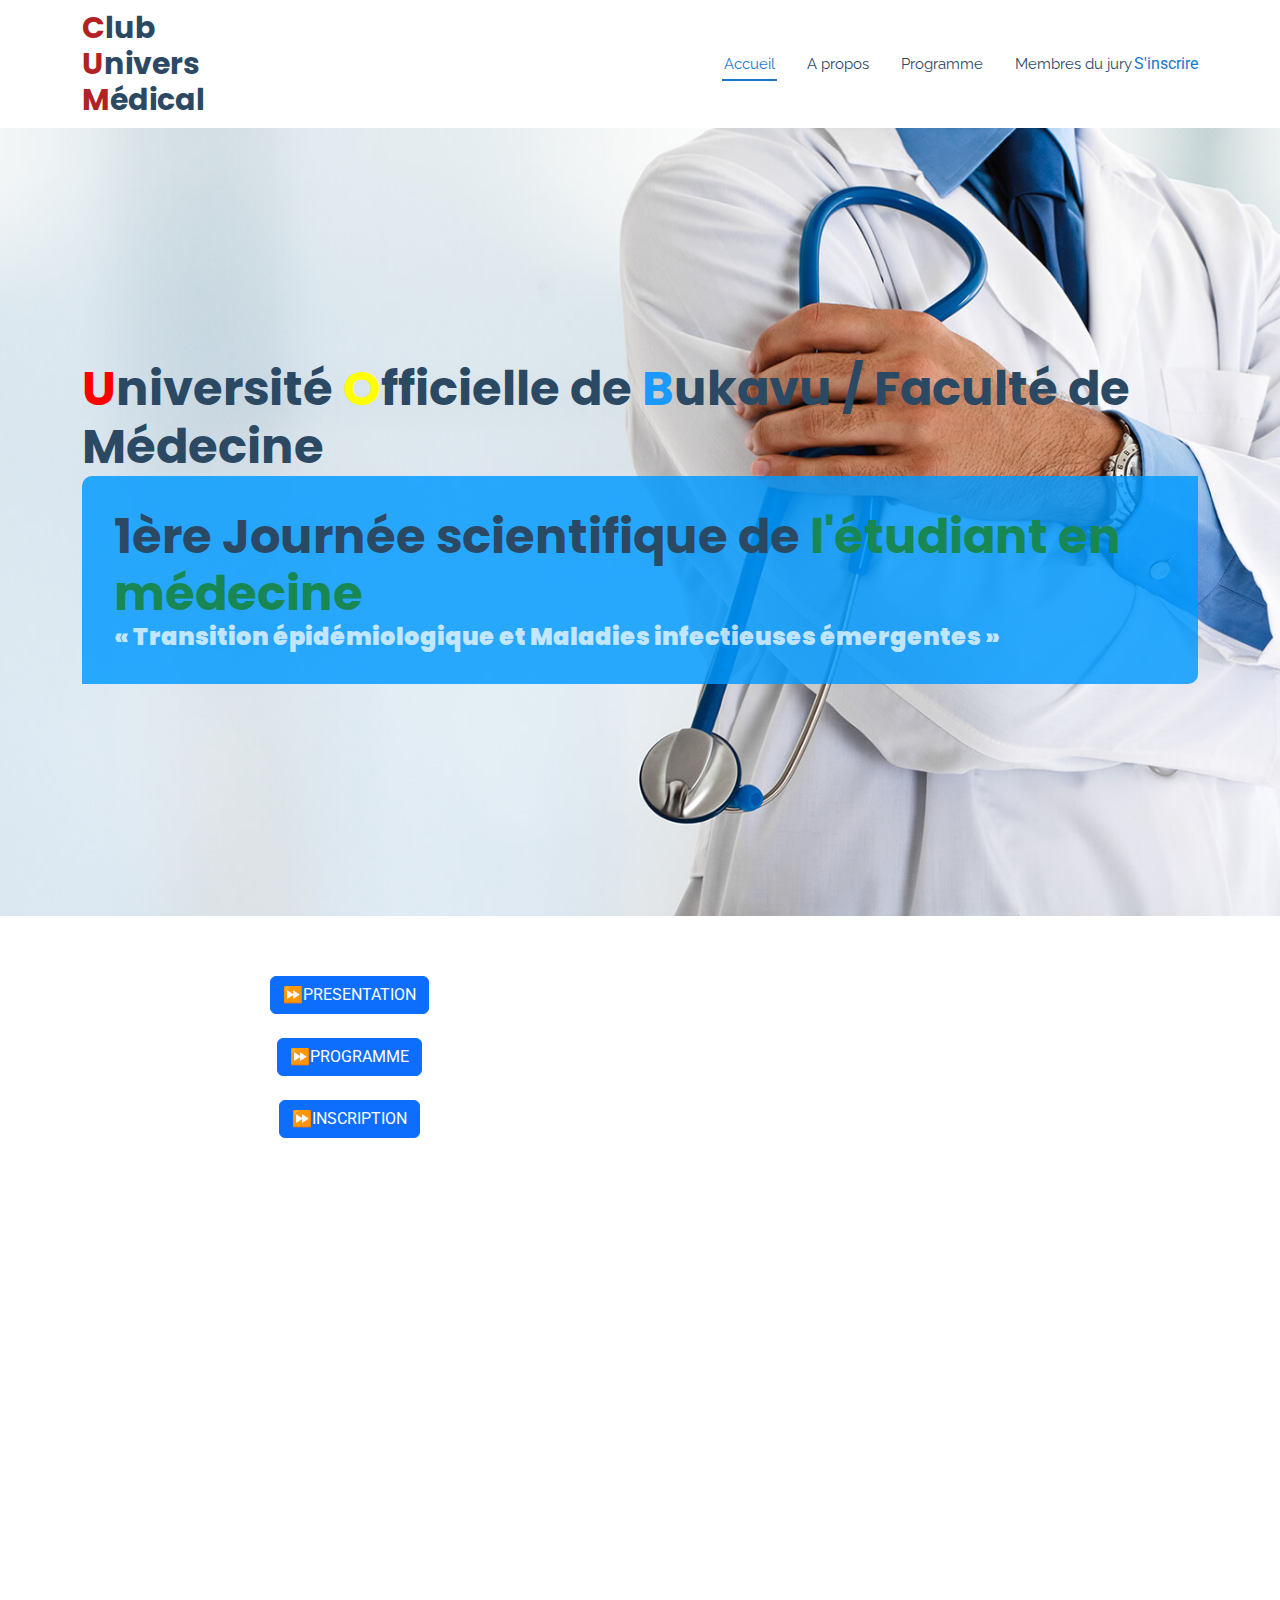
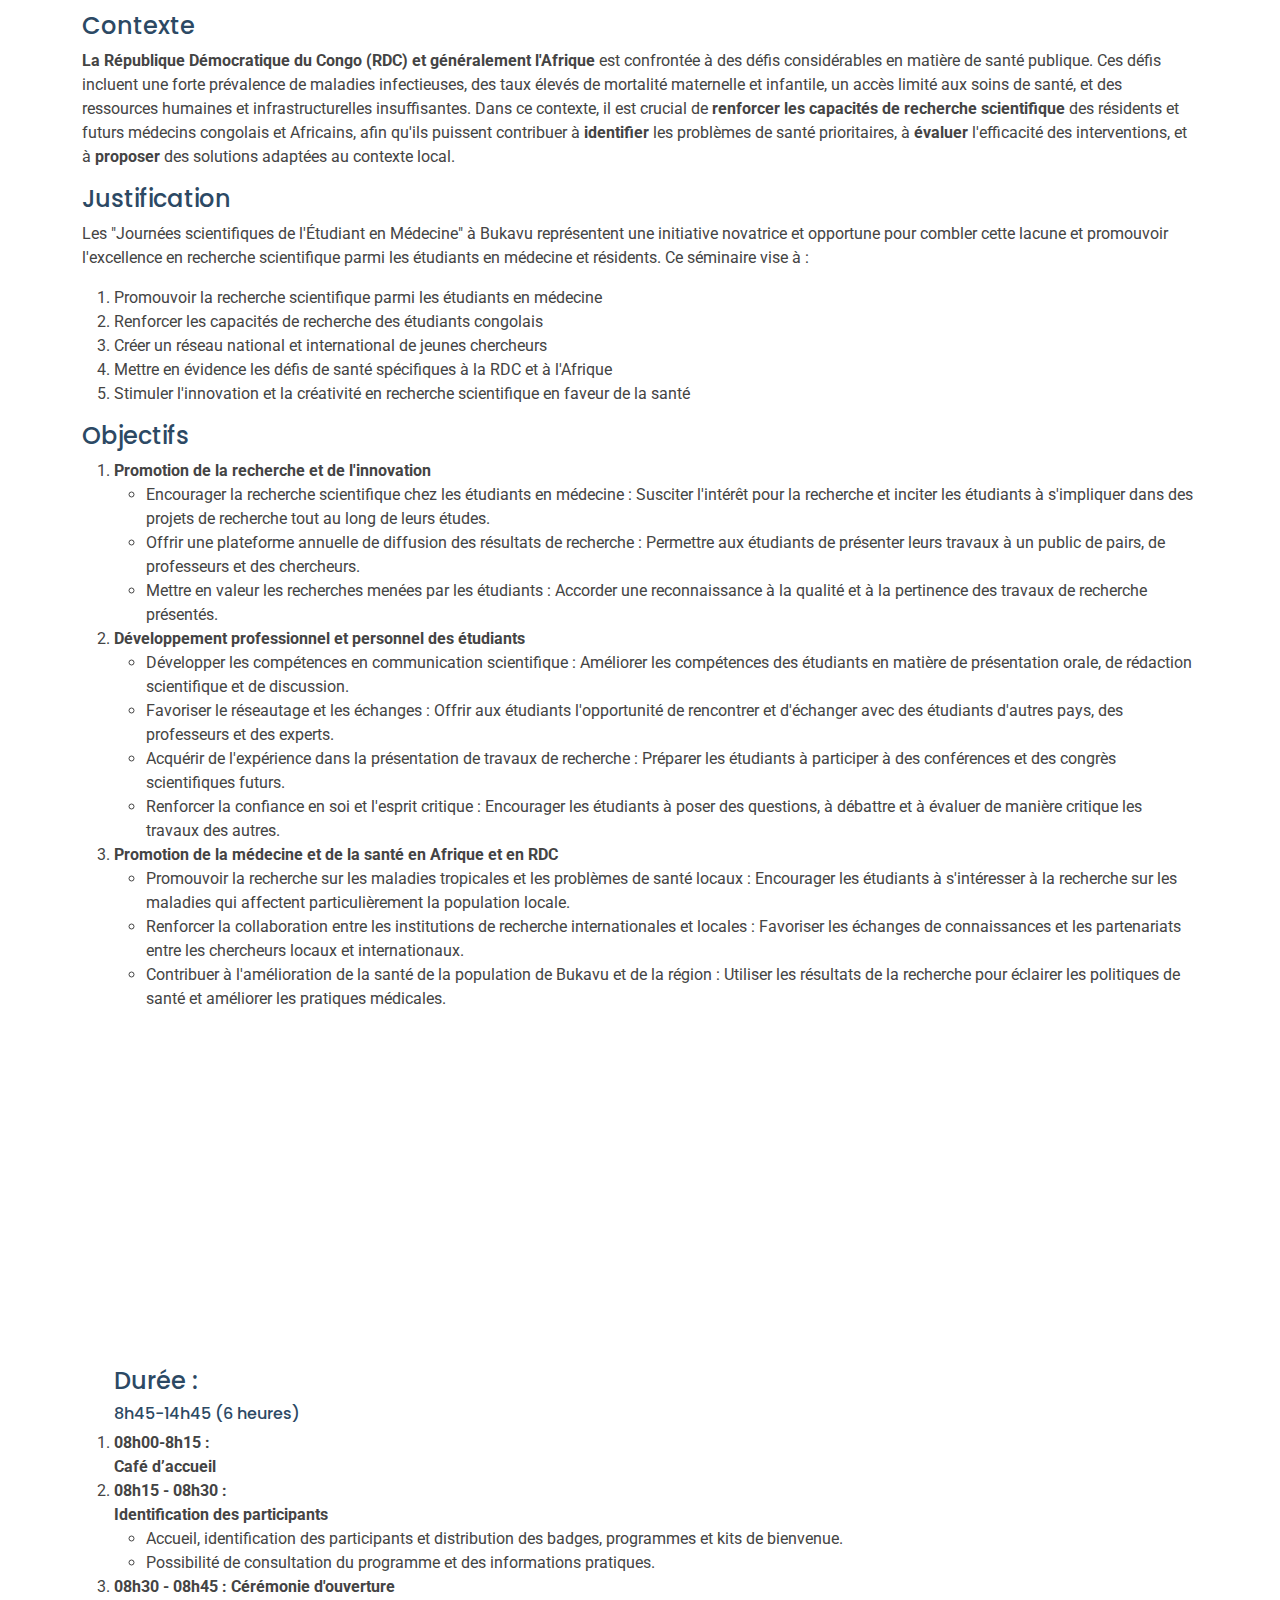
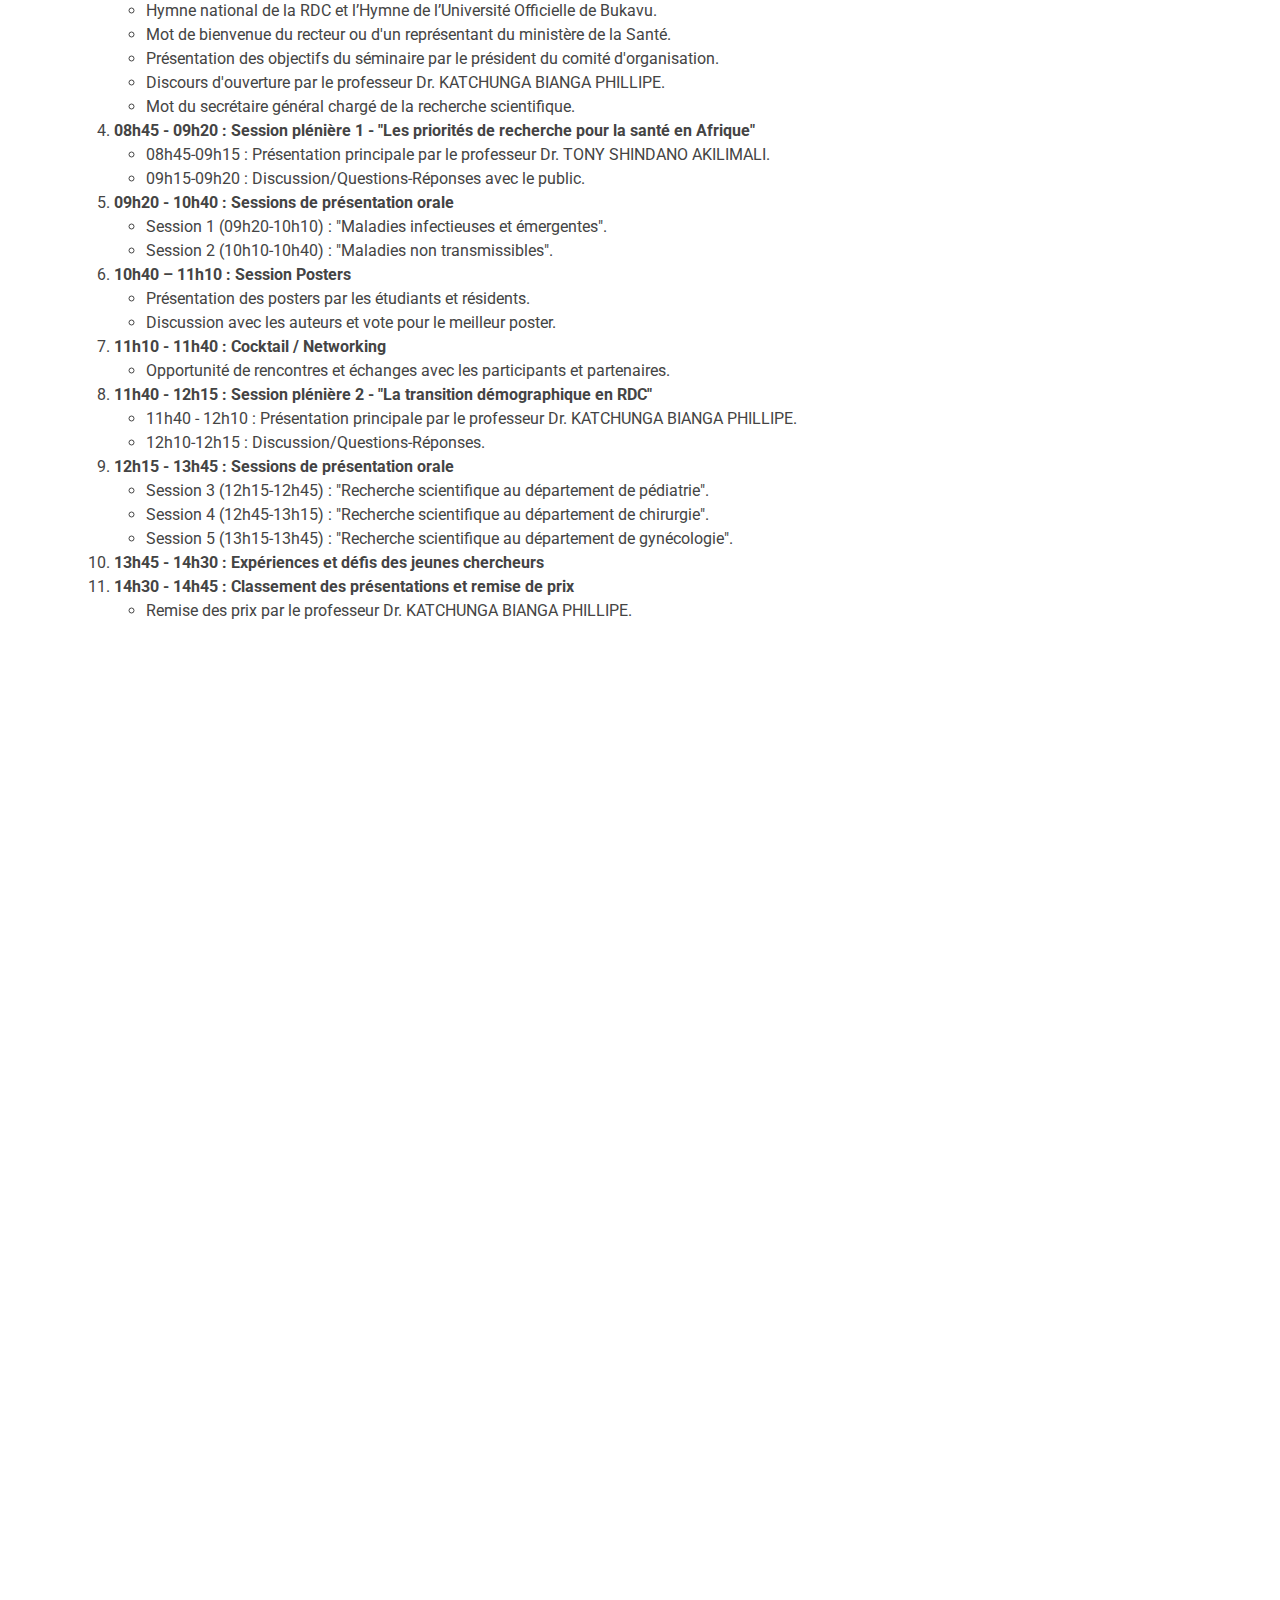
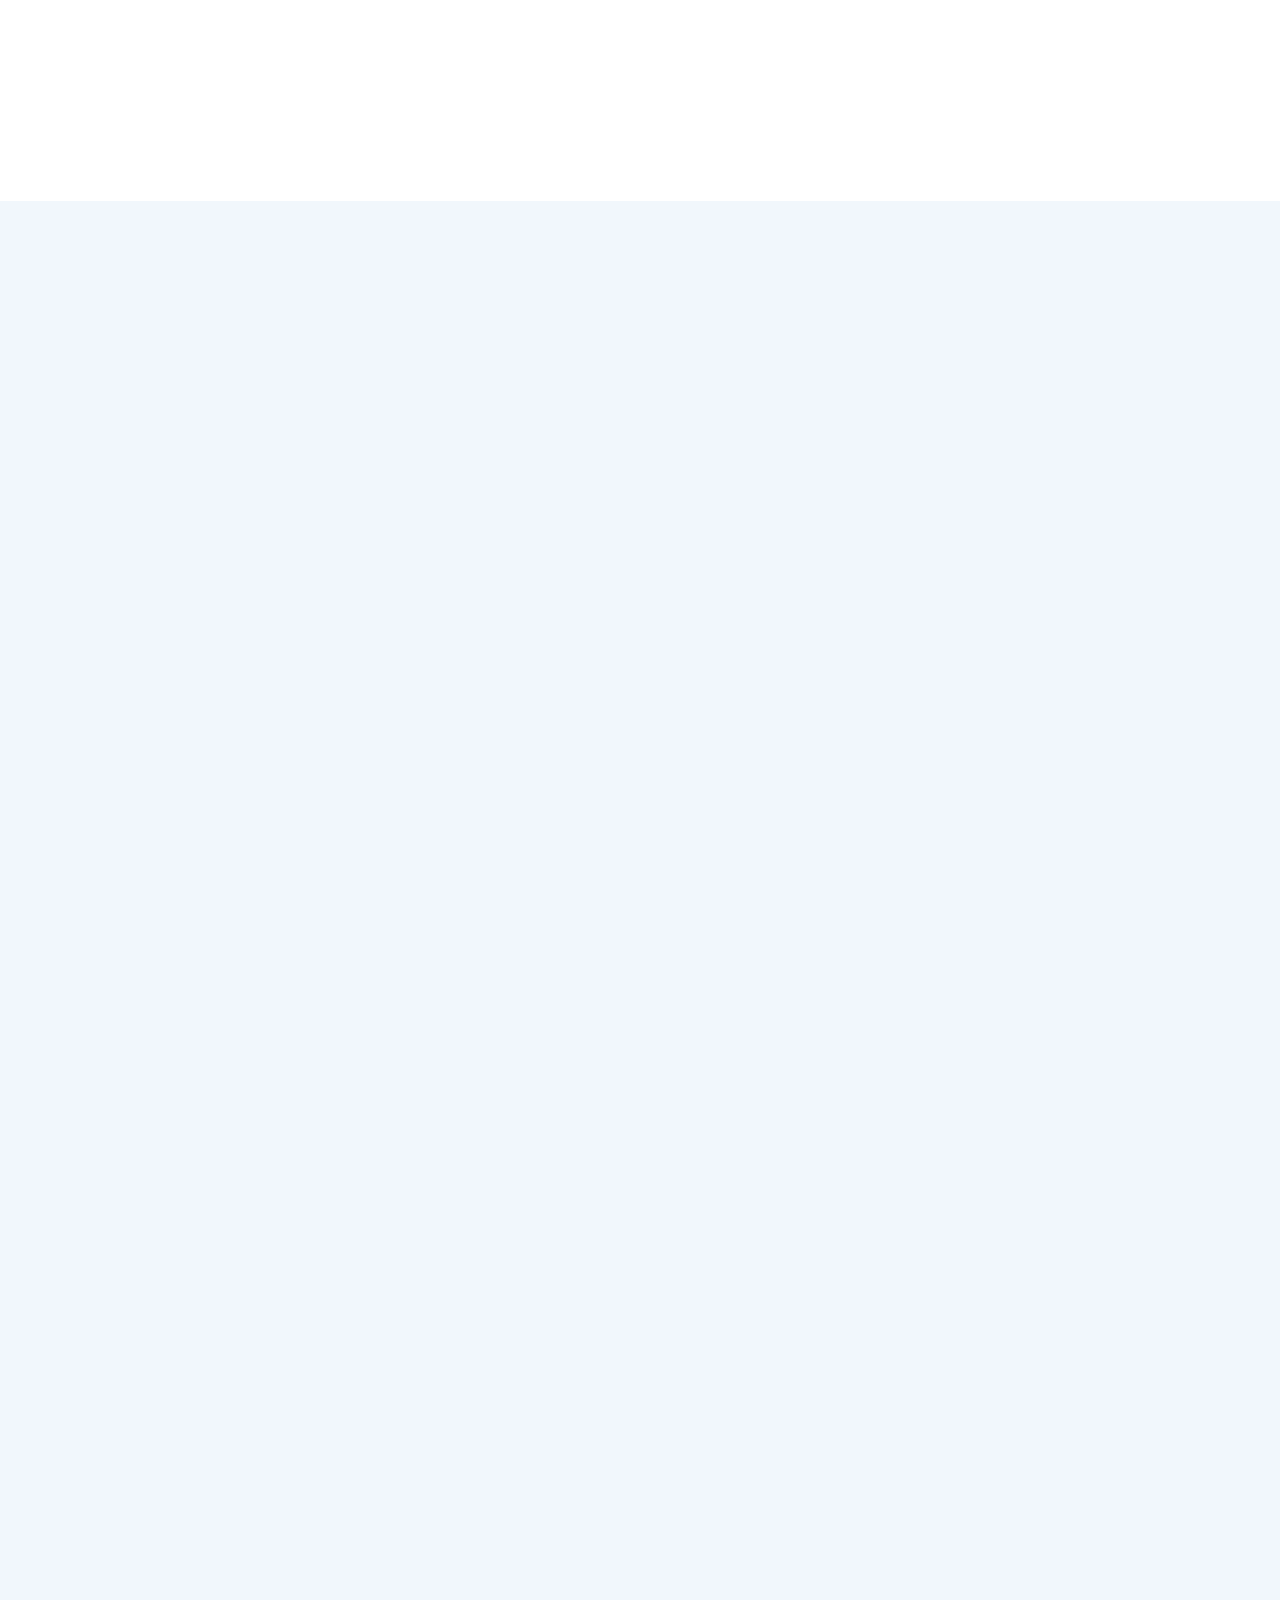
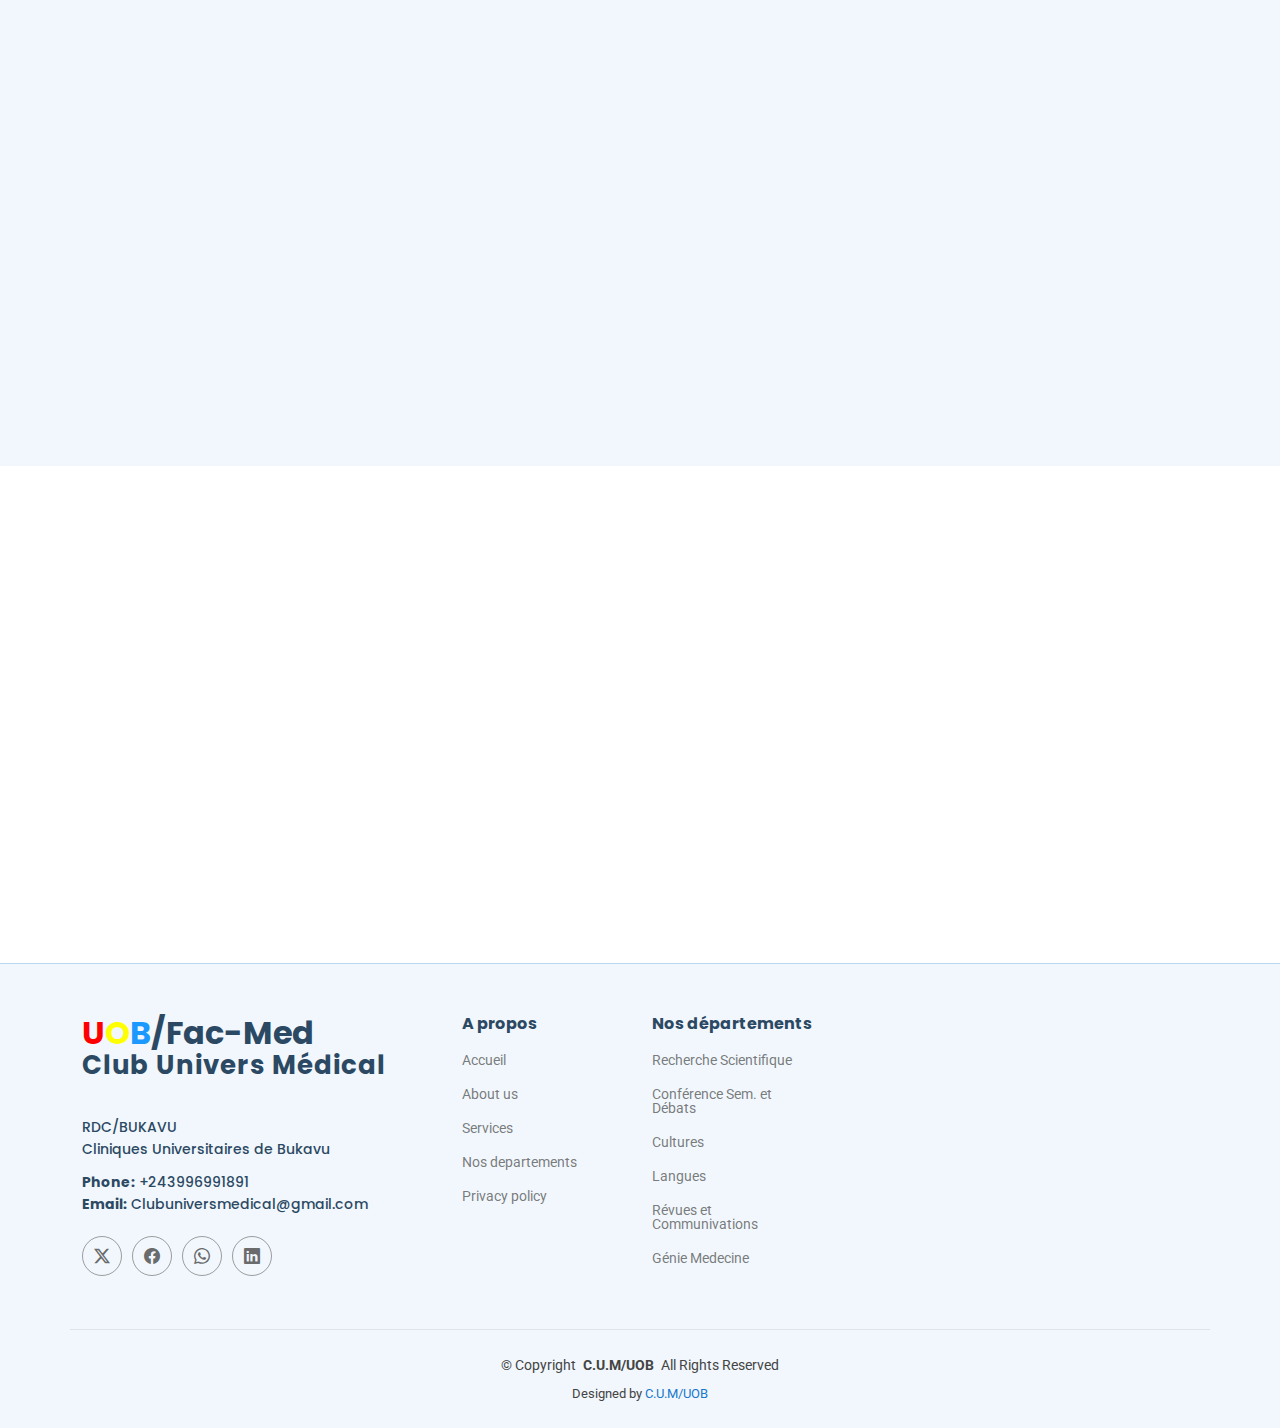
<file: index.html>
<!DOCTYPE html>
<html lang="fr">

<head>
  <meta charset="utf-8">
  <meta content="width=device-width, initial-scale=1.0" name="viewport">
  <title>1ère Journée scientifique</title>
  <meta content="" name="description">
  <meta content="" name="keywords">
  <link rel="stylesheet" href="UOB.css">
  <!-- Favicons -->
  <link href="assets/img/logocum.jpeg" rel="icon">
  <link href="assets/img/logocum.jpeg" rel="apple-touch-icon">
 
  <!-- Fonts -->
  <link href="https://fonts.googleapis.com" rel="preconnect">
  <link href="https://fonts.gstatic.com" rel="preconnect" crossorigin>
  <link href="https://fonts.googleapis.com/css2?family=Roboto:ital,wght@0,100;0,300;0,400;0,500;0,700;0,900;1,100;1,300;1,400;1,500;1,700;1,900&family=Poppins:ital,wght@0,100;0,200;0,300;0,400;0,500;0,600;0,700;0,800;0,900;1,100;1,200;1,300;1,400;1,500;1,600;1,700;1,800;1,900&family=Raleway:ital,wght@0,100;0,200;0,300;0,400;0,500;0,600;0,700;0,800;0,900;1,100;1,200;1,300;1,400;1,500;1,600;1,700;1,800;1,900&display=swap" rel="stylesheet">

  <!-- Vendor CSS Files -->
  <link href="assets/vendor/bootstrap/css/bootstrap.min.css" rel="stylesheet">
  <link href="assets/vendor/bootstrap-icons/bootstrap-icons.css" rel="stylesheet">
  <link href="assets/vendor/aos/aos.css" rel="stylesheet">
  <link href="assets/vendor/fontawesome-free/css/all.min.css" rel="stylesheet">
  <link href="assets/vendor/glightbox/css/glightbox.min.css" rel="stylesheet">
  <link href="assets/vendor/swiper/swiper-bundle.min.css" rel="stylesheet">

  <!-- Main CSS File -->
  <link href="assets/css/main.css" rel="stylesheet">

  <!-- =======================================================
  * Template Name: Medilab
  * Template URL: https://bootstrapmade.com/medilab-free-medical-bootstrap-theme/
  * Updated: Jun 29 2024 with Bootstrap v5.3.3
  * Author: BootstrapMade.com
  * License: https://bootstrapmade.com/license/
  ======================================================== -->

  <!-- MailerLite Universal -->
<!-- MailerLite Universal -->
<script>
    (function(w,d,e,u,f,l,n){w[f]=w[f]||function(){(w[f].q=w[f].q||[])
    .push(arguments);},l=d.createElement(e),l.async=1,l.src=u,
    n=d.getElementsByTagName(e)[0],n.parentNode.insertBefore(l,n);})
    (window,document,'script','https://assets.mailerlite.com/js/universal.js','ml');
    ml('account', '1511836');
</script>
<!-- End MailerLite Universal -->
<!-- End MailerLite Universal -->
</head>

<body class="index-page">

  <header id="header" class="header sticky-top">

    <div class="branding d-flex align-items-center">

      <div class="container position-relative d-flex align-items-center justify-content-between">
        <a href="index.html" class="logo d-flex align-items-center me-auto">
          <!-- Uncomment the line below if you also wish to use an image logo -->
          <!-- <img src="assets/img/logo.png" alt=""> -->
           
          <h1 class="sitename">
            <div class="cum">
              <div class="cum1">
                <span style="color: firebrick;">C</span>lub</div><div class="cum1"><span style="color: firebrick;">U</span>nivers</div>
              <div class="cum1">
                <span style="color: firebrick;">M</span>édical  
              </div>
            </div>
            
              
          </h1>
        </a>

        <nav id="navmenu" class="navmenu">
          <ul>
            <li><a href="index.html" class="active">Accueil<br></a></li>
            <li><a href="index.html">A propos</a></li>
            <li><a href="https://clubuniversmedical.github.io/UOB-FACMED/index.html#programme">Programme</a></li>
            <li><a href="#formateur">Membres du jury</a></li> 
          </ul>
          <i class="mobile-nav-toggle d-xl-none bi bi-list"></i>
        </nav>

       <a class="inscription- About" href="javascript:void(0)" onclick="ml('show', 'UuYx4z', true)">S'inscrire</a>

      </div>

    </div>

  </header>

  <main class="main">

    <!-- Hero Section -->
    <section id="hero" class="hero section light-background">
      <!-- <div class="container"> -->
        <img src="assets/img/hero-bg.jpg" alt="" data-aos="fade-in" class="img-fluid pt-0">
        <!-- <div class="overlay">john kakusu hf</div> -->
      <!-- </div> -->
     

      <div class="container position-relative">

        <div id="UOB" class="col-sm-4 col-lg-12 col-md-8  welcome position-relative" data-aos="fade-down" data-aos-delay="100">
          <h2><span id="su">U</span>niversité <span id="so">O</span>fficielle de
        <span id="sb">B</span>ukavu / Faculté de Médecine <br> 
        <h2 id="titre"> 1ère Journée scientifique de <span class="text-success">l'étudiant en médecine</span>
          <p id="theme"> <strong>« Transition épidémiologique et Maladies infectieuses émergentes » </strong></p>
        </h2>
        </div><!-- End Welcome -->

      </div>

    </section><!-- /Hero Section -->

    <!-- About Section -->
    <section id="about" class="about section">

      <div class="container">

        <div class="row gy-4 gx-5">
      <div class="col-lg-6 align-items-center justify-content-center text-center">
        <a href="#presentation" class="btn btn-primary">⏩PRESENTATION</a> <br><br>
        <a href="#programme" class="btn btn-primary">⏩PROGRAMME</a><br><br>
        <a href="#inscription" class="btn btn-primary">⏩INSCRIPTION</a>
      </div>
    
           
    <div id="presentation">
       <h2></h2> <br>
           
            <div class="col-lg-6 position-relative align-self-start" data-aos="fade-up" data-aos-delay="200">
            <img src="assets/img/poster.jpg" class="img-fluid " alt="">
            <a href="assets/img/josue.jpg" class="glightbox pulsating-play-btn"></a>
          </div>
                  <div class="col-lg-6 content" data-aos="fade-up" data-aos-delay="100">
             <h3><span style="color: #1977cc;">PRESENTATION</span></h3>
                  </div>
            <strong><h4>Contexte</h4></strong>
           
              <p> <strong>La République Démocratique du Congo (RDC) et généralement l'Afrique</strong> est confrontée à des défis considérables en matière de santé publique. Ces défis incluent une forte prévalence de maladies infectieuses, des taux élevés de mortalité maternelle et infantile, un accès limité aux soins de santé, et des ressources humaines et infrastructurelles insuffisantes. 
                Dans ce contexte, il est crucial de <strong>renforcer les capacités de recherche scientifique</strong> des résidents et futurs médecins congolais et Africains, afin qu'ils puissent contribuer à <strong>identifier</strong> les problèmes de santé prioritaires, à <strong>évaluer</strong> l'efficacité des interventions, et à <strong>proposer</strong> des solutions adaptées au contexte local.
            </p>
            <strong><h4>Justification</h4></strong>
            <p>
              Les "Journées scientifiques de l'Étudiant en Médecine" à Bukavu représentent une initiative novatrice et opportune pour combler cette lacune et promouvoir l'excellence en recherche scientifique parmi les étudiants en médecine et résidents. Ce séminaire vise à :
    <ol>
        <li>Promouvoir la recherche scientifique parmi les étudiants en médecine</li>
        <li>Renforcer les capacités de recherche des étudiants congolais</li>
        <li>Créer un réseau national et international de jeunes chercheurs</li>
        <li>Mettre en évidence les défis de santé spécifiques à la RDC et à l'Afrique</li>
        <li>Stimuler l'innovation et la créativité en recherche scientifique en faveur de la santé</li>
    </ol>
            </p>
      <strong> <h4>Objectifs</h4></strong>
<ol>
    <li><strong>Promotion de la recherche et de l'innovation</strong>
        <ul>
            <li>Encourager la recherche scientifique chez les étudiants en médecine : Susciter l'intérêt pour la recherche et inciter les étudiants à s'impliquer dans des projets de recherche tout au long de leurs études.</li>
            <li>Offrir une plateforme annuelle de diffusion des résultats de recherche : Permettre aux étudiants de présenter leurs travaux à un public de pairs, de professeurs et des chercheurs.</li>
            <li>Mettre en valeur les recherches menées par les étudiants : Accorder une reconnaissance à la qualité et à la pertinence des travaux de recherche présentés.</li>
        </ul>
    </li>
    <li><strong>Développement professionnel et personnel des étudiants</strong>
        <ul>
            <li>Développer les compétences en communication scientifique : Améliorer les compétences des étudiants en matière de présentation orale, de rédaction scientifique et de discussion.</li>
            <li>Favoriser le réseautage et les échanges : Offrir aux étudiants l'opportunité de rencontrer et d'échanger avec des étudiants d'autres pays, des professeurs et des experts.</li>
            <li>Acquérir de l'expérience dans la présentation de travaux de recherche : Préparer les étudiants à participer à des conférences et des congrès scientifiques futurs.</li>
            <li>Renforcer la confiance en soi et l'esprit critique : Encourager les étudiants à poser des questions, à débattre et à évaluer de manière critique les travaux des autres.</li>
        </ul>
    </li>
    <li><strong>Promotion de la médecine et de la santé en Afrique et en RDC</strong>
        <ul>
            <li>Promouvoir la recherche sur les maladies tropicales et les problèmes de santé locaux : Encourager les étudiants à s'intéresser à la recherche sur les maladies qui affectent particulièrement la population locale.</li>
            <li>Renforcer la collaboration entre les institutions de recherche internationales et locales : Favoriser les échanges de connaissances et les partenariats entre les chercheurs locaux et internationaux.</li>
            <li>Contribuer à l'amélioration de la santé de la population de Bukavu et de la région : Utiliser les résultats de la recherche pour éclairer les politiques de santé et améliorer les pratiques médicales.</li>
        </ul>
    </li>
  </ol>
</div>
      
   <div id="programme" >
       <h2></h2> <br>
           
            <div class="col-lg-6 position-relative align-self-start" data-aos="fade-up" data-aos-delay="200">
            <img src="assets/img/about.jpg" class="img-fluid " alt="">
            <a href="assets/img/phil.jpg" class="glightbox pulsating-play-btn"></a>
               </div>
            <br>
                  <div class="col-lg-6 content" data-aos="fade-up" data-aos-delay="100">
             <h3><span style=" color: #1977cc;">PROGRAMME</span></h3>
                  </div>
            <ol>
    <strong><h4>Durée :</h4> 
      <h6>8h45-14h45 (6 heures)</h6></strong>
    <li><strong>08h00-8h15 :</li> Café d’accueil</strong>
    <li><strong>08h15 - 08h30 :</li> Identification des participants</strong>
        <ul>
            <li>Accueil, identification des participants et distribution des badges, programmes et kits de bienvenue.</li>
            <li>Possibilité de consultation du programme et des informations pratiques.</li>
        </ul>
    </li>
    <li><strong>08h30 - 08h45 : Cérémonie d'ouverture</strong>
        <ul>
            <li>Hymne national de la RDC et l’Hymne de l’Université Officielle de Bukavu.</li>
            <li>Mot de bienvenue du recteur ou d'un représentant du ministère de la Santé.</li>
            <li>Présentation des objectifs du séminaire par le président du comité d'organisation.</li>
            <li>Discours d'ouverture par le professeur Dr. KATCHUNGA BIANGA PHILLIPE.</li>
            <li>Mot du secrétaire général chargé de la recherche scientifique.</li>
        </ul>
    </li>
    <li><strong>08h45 - 09h20 : Session plénière 1 - "Les priorités de recherche pour la santé en Afrique"</strong>
        <ul>
            <li>08h45-09h15 : Présentation principale par le professeur Dr. TONY SHINDANO AKILIMALI.</li>
            <li>09h15-09h20 : Discussion/Questions-Réponses avec le public.</li>
        </ul>
    </li>
    <li><strong>09h20 - 10h40 : Sessions de présentation orale</strong>
        <ul>
            <li>Session 1 (09h20-10h10) : "Maladies infectieuses et émergentes".</li>
            <li>Session 2 (10h10-10h40) : "Maladies non transmissibles".</li>
        </ul>
    </li>
    <li><strong>10h40 – 11h10 : Session Posters</strong>
        <ul>
            <li>Présentation des posters par les étudiants et résidents.</li>
            <li>Discussion avec les auteurs et vote pour le meilleur poster.</li>
        </ul>
    </li>
    <li><strong>11h10 - 11h40 : Cocktail / Networking</strong>
        <ul>
            <li>Opportunité de rencontres et échanges avec les participants et partenaires.</li>
        </ul>
    </li>
    <li><strong>11h40 - 12h15 : Session plénière 2 - "La transition démographique en RDC"</strong>
        <ul>
            <li>11h40 - 12h10 : Présentation principale par le professeur Dr. KATCHUNGA BIANGA PHILLIPE.</li>
            <li>12h10-12h15 : Discussion/Questions-Réponses.</li>
        </ul>
    </li>
    <li><strong>12h15 - 13h45 : Sessions de présentation orale</strong>
        <ul>
            <li>Session 3 (12h15-12h45) : "Recherche scientifique au département de pédiatrie".</li>
            <li>Session 4 (12h45-13h15) : "Recherche scientifique au département de chirurgie".</li>
            <li>Session 5 (13h15-13h45) : "Recherche scientifique au département de gynécologie".</li>
        </ul>
    </li>
    <li><strong>13h45 - 14h30 : Expériences et défis des jeunes chercheurs</strong></li>
    <li><strong>14h30 - 14h45 : Classement des présentations et remise de prix</strong>
        <ul>
            <li>Remise des prix par le professeur Dr. KATCHUNGA BIANGA PHILLIPE.</li>
        </ul>
    </li>
  </ol>


    <div id="inscription">
       <br>
            <div class="col-lg-6 position-relative align-self-start" data-aos="fade-up" data-aos-delay="200">
            <img src="assets/img/katchunga.jpg" class="img-fluid " alt="">
            <a href="assets/img/delphin.jpg" class="glightbox pulsating-play-btn"></a>
               </div>
            <br>
            <div class="col-lg-6 content" data-aos="fade-up" data-aos-delay="100" >
             <h3><span style="color: #1977cc;">INSCRIPTION</span></h3>
                  
            <h4>Participants</h4>
           
              <p> La participation au seminaire est gratuite mais l'inscription est obligatoire
            </p>
           <a class="inscription- About" href="javascript:void(0)" onclick="ml('show', 'UuYx4z', true)">Inscrivez-vous</a>
            <br> 
            <br>
            <h4>Call to Abstract</h4>
            <p>Auteur, présentez votre étude à la 1ère Journée scientifique de l'étudiant en médecine</p>
             <div class="col-lg-6 align-items-center justify-content-center text-center">
        <a href="call_To_Abstract.html" class="btn btn-primary">En savoir Plus</a>
       
      </div>
      </div>        
    </div>

</div>

    </section><!-- /About Section -->

    
    <!-- Faq Section -->
    <section id="faq" class="faq section light-background">

      <!-- Section Title -->
      <div class="container section-title" data-aos="fade-up">
        <h2>19 Questions fréquemment poseés</h2>
        <p>Trouvez la réponse ici: </p>
      </div>
      <!-- End Section Title -->

      <div class="container">

        <div class="row justify-content-center">

          <div class="col-lg-10" data-aos="fade-up" data-aos-delay="100">

            <div class="faq-container">

              <div class="faq-item faq-active">
                <h3>Qu'est-ce que la Journée Scientifique de l'Étudiant en Médecine ?</h3>
                <div class="faq-content">
                  <p>
C'est un événement académique qui permet aux étudiants en médecine de présenter leurs travaux de recherche, d'échanger avec des experts et de découvrir les avancées scientifiques dans le domaine médical.
</p>

                </div>
                <i class="faq-toggle bi bi-chevron-right"></i>
              </div><!-- End Faq item-->

              <div class="faq-item">
                <h3>Qui peut soumettre un abstract ?</h3>
                <div class="faq-content">
                  <p>Tous les étudiants en médecine, internes, résidents et jeunes chercheurs peuvent soumettre un abstract en lien avec les thématiques de la journée.
</p>
                </div>
                <i class="faq-toggle bi bi-chevron-right"></i>
              </div><!-- End Faq item-->

              <div class="faq-item">
                <h3>Comment soumettre un abstract ?</h3>
                <div class="faq-content">
                  <p>Les abstracts doivent être soumis via le formulaire disponible sur le site web de l'événement. Assurez-vous de respecter les consignes de format et la date limite de soumission. Cliquez sur "en savoir plus" dans la section inscription ci-dessus.
</p>
                </div>
                <i class="faq-toggle bi bi-chevron-right"></i>
              </div><!-- End Faq item-->

              <div class="faq-item">
                <h3>Quels sont les critères de sélection des abstracts ?</h3>
                <div class="faq-content">
                  <p>Les abstracts seront évalués sur la pertinence du sujet, la rigueur scientifique, la clarté de la présentation et l'originalité de la recherche. Cliquez sur "en savoir plus" dans la section inscription ci-dessus.</p>
                </div>
                <i class="faq-toggle bi bi-chevron-right"></i>
              </div><!-- End Faq item-->

              <div class="faq-item">
                <h3>Quelle est la date limite de soumission des abstracts ?</h3>
                <div class="faq-content">
                  <p>La date limite est indiquée sur la page dédiée à l'appel à abstracts. Cliquez sur "en savoir plus" dans la section inscription ci-dessus.
                </div>
                <i class="faq-toggle bi bi-chevron-right"></i>
              </div><!-- End Faq item-->

              <div class="faq-item">
                <h3>Y a-t-il des frais d'inscription pour participer à la journée scientifique ?</h3>
                <div class="faq-content">
                  <p>L'inscription est gratuite pour les étudiants, mais une pré-inscription est requise pour garantir votre place.
                  </p>
                </div>
                <i class="faq-toggle bi bi-chevron-right"></i>
              </div><!-- End Faq item-->

              <div class="faq-item">
                <h3>Où se déroulera l'événement ?</h3>
                <div class="faq-content">
                  <p>L'événement aura lieu à la Faculté de Médecine de l'Université Officielle de Bukavu, avec des sessions hybrides en présentiel et en ligne.
                  </p>
                </div>
                <i class="faq-toggle bi bi-chevron-right"></i>
              </div><!-- End Faq item-->

              <div class="faq-item">
                <h3>Comment puis-je assister aux présentations ?</h3>
                <div class="faq-content">
                  <p>Vous pouvez assister aux présentations en vous inscrivant à l'événement via ce site web.
                  </p>
                </div>
                <i class="faq-toggle bi bi-chevron-right"></i>
              </div><!-- End Faq item-->

              <div class="faq-item">
                <h3>Les abstracts acceptés seront-ils publiés ?</h3>
                <div class="faq-content">
                  <p>Oui, les abstracts sélectionnés seront publiés dans les actes de la 1ère journée scientifique de l'étudiant en Médecine; et sur le site officiel de l'événement. Nous assurerons la promotion des votre étude après le seminaire.
                  </p>
                </div>
                <i class="faq-toggle bi bi-chevron-right"></i>
              </div><!-- End Faq item-->

              <div class="faq-item">
                <h3>Qui contacter en cas de questions ?</h3>
                <div class="faq-content">
                  <p>Vous pouvez contacter l'équipe organisatrice via l'adresse e-mail indiquée sur la page de contact du site.
                  </p>
                </div>
                <i class="faq-toggle bi bi-chevron-right"></i>
              </div><!-- End Faq item-->

              <div class="faq-item">
                <h3>Puis-je présenter mon abstract sous forme d'affiche ou de présentation orale ?</h3>
                <div class="faq-content">
                  <p>Oui, les abstracts acceptés peuvent être présentés sous forme de présentation orale, selon les préférences du participant et les recommandations du comité scientifique. Les abstracts séléctionnés seront affichés à la Faculté de Médecine de l'Université Officielle de Bukavu
                  </p>
                </div>
                <i class="faq-toggle bi bi-chevron-right"></i>
              </div><!-- End Faq item-->

              <div class="faq-item">
                <h3>Y aura-t-il des prix pour les meilleures présentations ?</h3>
                <div class="faq-content">
                  <p>Oui, des prix seront décernés aux meilleures présentations orales, en fonction de critères tels que la qualité scientifique, la clarté et l'originalité.
                  </p>
                </div>
                <i class="faq-toggle bi bi-chevron-right"></i>
              </div><!-- End Faq item-->

              <div class="faq-item">
                <h3>Comment puis-je m'inscrire à l'événement ?</h3>
                <div class="faq-content">
                  <p>L'inscription se fait en ligne via le site officiel de la Journée Scientifique. Un formulaire d'inscription est disponible sur cette page dans la partie "INSCRIPTION"
                  </p>
                </div>
                <i class="faq-toggle bi bi-chevron-right"></i>
              </div><!-- End Faq item-->

              <div class="faq-item">
                <h3>Puis-je assister à l'événement sans soumettre un abstract ?</h3>
                <div class="faq-content">
                  <p>Oui, l'événement est ouvert à tous les étudiants en médecine et aux professionnels intéressés, même s'ils ne soumettent pas d'abstract.
                  </p>
                </div>
                <i class="faq-toggle bi bi-chevron-right"></i>
              </div><!-- End Faq item-->

              <div class="faq-item">
                <h3>Y aura-t-il des intervenants invités ?</h3>
                <div class="faq-content">
                  <p>Oui, des chercheurs du domaine médical et scientifique seront invités pour des conférences et des discussions enrichissantes.
                  </p>
                </div>
                <i class="faq-toggle bi bi-chevron-right"></i>
              </div><!-- End Faq item-->

              <div class="faq-item">
                <h3>Comment puis-je préparer mon abstract ?</h3>
                <div class="faq-content">
                  <p>Votre abstract doit être concis, structuré et respecter les consignes de format indiquées sur le site (Cliquez sur "En savoir plus" dans la section INSCRIPTION). Il doit inclure un titre, une introduction, une méthodologie, des résultats et une conclusion.
                  </p>
                </div>
                <i class="faq-toggle bi bi-chevron-right"></i>
              </div><!-- End Faq item-->

              <div class="faq-item">
                <h3>L'événement sera-t-il retransmis en ligne ?</h3>
                <div class="faq-content">
                  <p>Oui, le lien vous sera envoyé après votre Inscription.
                  </p>
                </div>
                <i class="faq-toggle bi bi-chevron-right"></i>
              </div><!-- End Faq item-->

              <div class="faq-item">
                <h3>Comment puis-je devenir bénévole pour l'organisation de l'événement ?</h3>
                <div class="faq-content">
                  <p>Si vous souhaitez aider à l'organisation, vous pouvez contacter l'équipe via l'adresse e-mail indiquée sur la page de contact (en bas de cette page)
                  </p>
                </div>
                <i class="faq-toggle bi bi-chevron-right"></i>
              </div><!-- End Faq item-->

              <div class="faq-item">
                <h3> Y aura-t-il des opportunités de réseautage ?</h3>
                <div class="faq-content">
                  <p>Oui, des sessions de discussion et des pauses interactives permettront aux participants d'échanger avec des chercheurs et des professionnels du domaine.
                  </p>
                </div>
                <i class="faq-toggle bi bi-chevron-right"></i>
              </div><!-- End Faq item-->

            </div>

          </div><!-- End Faq Column-->

        </div>

      </div>

    </section><!-- /Faq Section -->

    <!-- Gallery Section -->
    <section id="gallery" class="gallery section">

      <!-- Section Title -->
      <div class="container section-title" data-aos="fade-up">
        <h2>Gallery</h2>
        <p>Club Univers Medical et Collaborateurs</p>
      </div><!-- End Section Title -->

      <div class="container-fluid" data-aos="fade-up" data-aos-delay="100">

        <div class="row g-0">

          <div class="col-lg-3 col-md-4">
            <div class="gallery-item">
              <a href="assets/img/gallery/gallery-1.jpg" class="glightbox" data-gallery="images-gallery">
                <img src="assets/img/gallery/gallery-1.jpg" alt="" class="img-fluid">
              </a>
            </div>
          </div><!-- End Gallery Item -->

          <div class="col-lg-3 col-md-4">
            <div class="gallery-item">
              <a href="assets/img/gallery/gallery-2.png" class="glightbox" data-gallery="images-gallery">
                <img src="assets/img/gallery/gallery-2.png" alt="" class="img-fluid">
              </a>
            </div>
          </div><!-- End Gallery Item -->

          <div class="col-lg-3 col-md-4">
            <div class="gallery-item">
              <a href="assets/img/gallery/gallery-3.jpg" class="glightbox" data-gallery="images-gallery">
                <img src="assets/img/gallery/gallery-3.jpg" alt="" class="img-fluid">
              </a>
            </div>
          </div><!-- End Gallery Item -->

          <div class="col-lg-3 col-md-4">
            <div class="gallery-item">
              <a href="assets/img/gallery/gallery-4.jpg" class="glightbox" data-gallery="images-gallery">
                <img src="assets/img/gallery/gallery-4.jpg" alt="" class="img-fluid">
              </a>
            </div>
          </div><!-- End Gallery Item -->

        </div>

      </div>

    </section><!-- /Gallery Section -->

  </main>

  <footer id="footer" class="footer light-background">

    <div class="container footer-top">
      <div class="row gy-4">
        <div class="col-lg-4 col-md-6 footer-about">

 <strong> <h2><span id="su">U</span><span id="so">O</span><span id="sb">B</span>/Fac-Med<br></strong>

          
          <a href="index.html" class="logo d-flex align-items-center">
            <span class="sitename">Club Univers Médical</span>
          </a>
          <div class="footer-contact pt-3">
            <p>RDC/BUKAVU</p>
            <p>Cliniques Universitaires de Bukavu</p>
            <p class="mt-3"><strong>Phone:</strong> <span>+243996991891</span></p>
            <p><strong>Email:</strong> <span>Clubuniversmedical@gmail.com</span></p>
          </div>
          <div class="social-links d-flex mt-4">
            <a href="https://x.com/CumMedical/status/1593155932686790656"><i class="bi bi-twitter-x"></i></a>
            <a href="https://www.facebook.com/people/Club-Univers-M%C3%A9dical-CUMUOB/100069585457841/"><i class="bi bi-facebook"></i></a>
            <a href="https://api.whatsapp.com/send/?phone=243996 991 891&text=Bonjour%2FBonsoir%2C%20%0AJ'aimerais%20avoir%20*plus%20d'informations*%20concernant%20la formation%20en%20recherche%20Scientifique"><i class="bi bi-whatsapp"></i></a>
            <a href="https://cd.linkedin.com/in/daniel-kakusu-b3510a175/en"><i class="bi bi-linkedin"></i></a>
          </div>
        </div>

        <div class="col-lg-2 col-md-3 footer-links">
          <h4>A propos</h4>
          <ul>
            <li><a href="https://clubuniversmedical.blogspot.com/p/acceuil.html">Accueil</a></li>
            <li><a href="https://clubuniversmedical.blogspot.com/p/a-propos.html">About us</a></li>
            <li><a href="https://clubuniversmedical.blogspot.com/p/a-propos.html">Services</a></li>
            <li><a href="https://clubuniversmedical.blogspot.com/p/a-propos.html">Nos departements</a></li>
            <li><a href="https://clubuniversmedical.blogspot.com/p/a-propos.html">Privacy policy</a></li>
          </ul>
        </div>

        <div class="col-lg-2 col-md-3 footer-links">
          <h4>Nos départements</h4>
          <ul>
            <li><a href="https://clubuniversmedical.blogspot.com/p/departement-de-recherches-scientifiques.html">Recherche Scientifique</a></li>
            <li><a href="https://clubuniversmedical.blogspot.com/p/club-univers-medical.html">Conférence Sem. et Débats</a></li>
            <li><a href="https://clubuniversmedical.blogspot.com/p/departement-de-culture.html">Cultures</a></li>
            <li><a href="https://clubuniversmedical.blogspot.com/p/departement-de-langues.html">Langues</a></li>
            <li><a href="https://clubuniversmedical.blogspot.com/p/departement-de-revue-et-communication.html">Révues et Communivations</a></li>
           <li><a href="https://clubuniversmedical.blogspot.com/p/departement-de-genie-medecine.html">Génie Medecine</a></li>
          </ul>
        </div>

     
       
      </div>
    </div>

    <div class="container copyright text-center mt-4">
      <p>© <span>Copyright</span> <strong class="px-1 sitename">C.U.M/UOB</strong> <span>All Rights Reserved</span></p>
      <div class="credits">
        <!-- All the links in the footer should remain intact. -->
        <!-- You can delete the links only if you've purchased the pro version. -->
        <!-- Licensing information: https://bootstrapmade.com/license/ -->
        <!-- Purchase the pro version with working PHP/AJAX contact form: [buy-url] -->
        Designed by <a href="https://clubuniversmedical.blogspot.com/p/a-propos.html">C.U.M/UOB</a>
      </div>
    </div>

  </footer>

  <!-- Scroll Top -->
  <a href="#" id="scroll-top" class="scroll-top d-flex align-items-center justify-content-center"><i class="bi bi-arrow-up-short"></i></a>

  <!-- Preloader -->
  <div id="preloader"></div>

  <!-- Vendor JS Files -->
  <script src="assets/vendor/bootstrap/js/bootstrap.bundle.min.js"></script>
  <script src="assets/vendor/php-email-form/validate.js"></script>
  <script src="assets/vendor/aos/aos.js"></script>
  <script src="assets/vendor/glightbox/js/glightbox.min.js"></script>
  <script src="assets/vendor/purecounter/purecounter_vanilla.js"></script>
  <script src="assets/vendor/swiper/swiper-bundle.min.js"></script>

  <!-- Main JS File -->
  <script src="assets/js/main.js"></script>

</body>

</html>
</file>
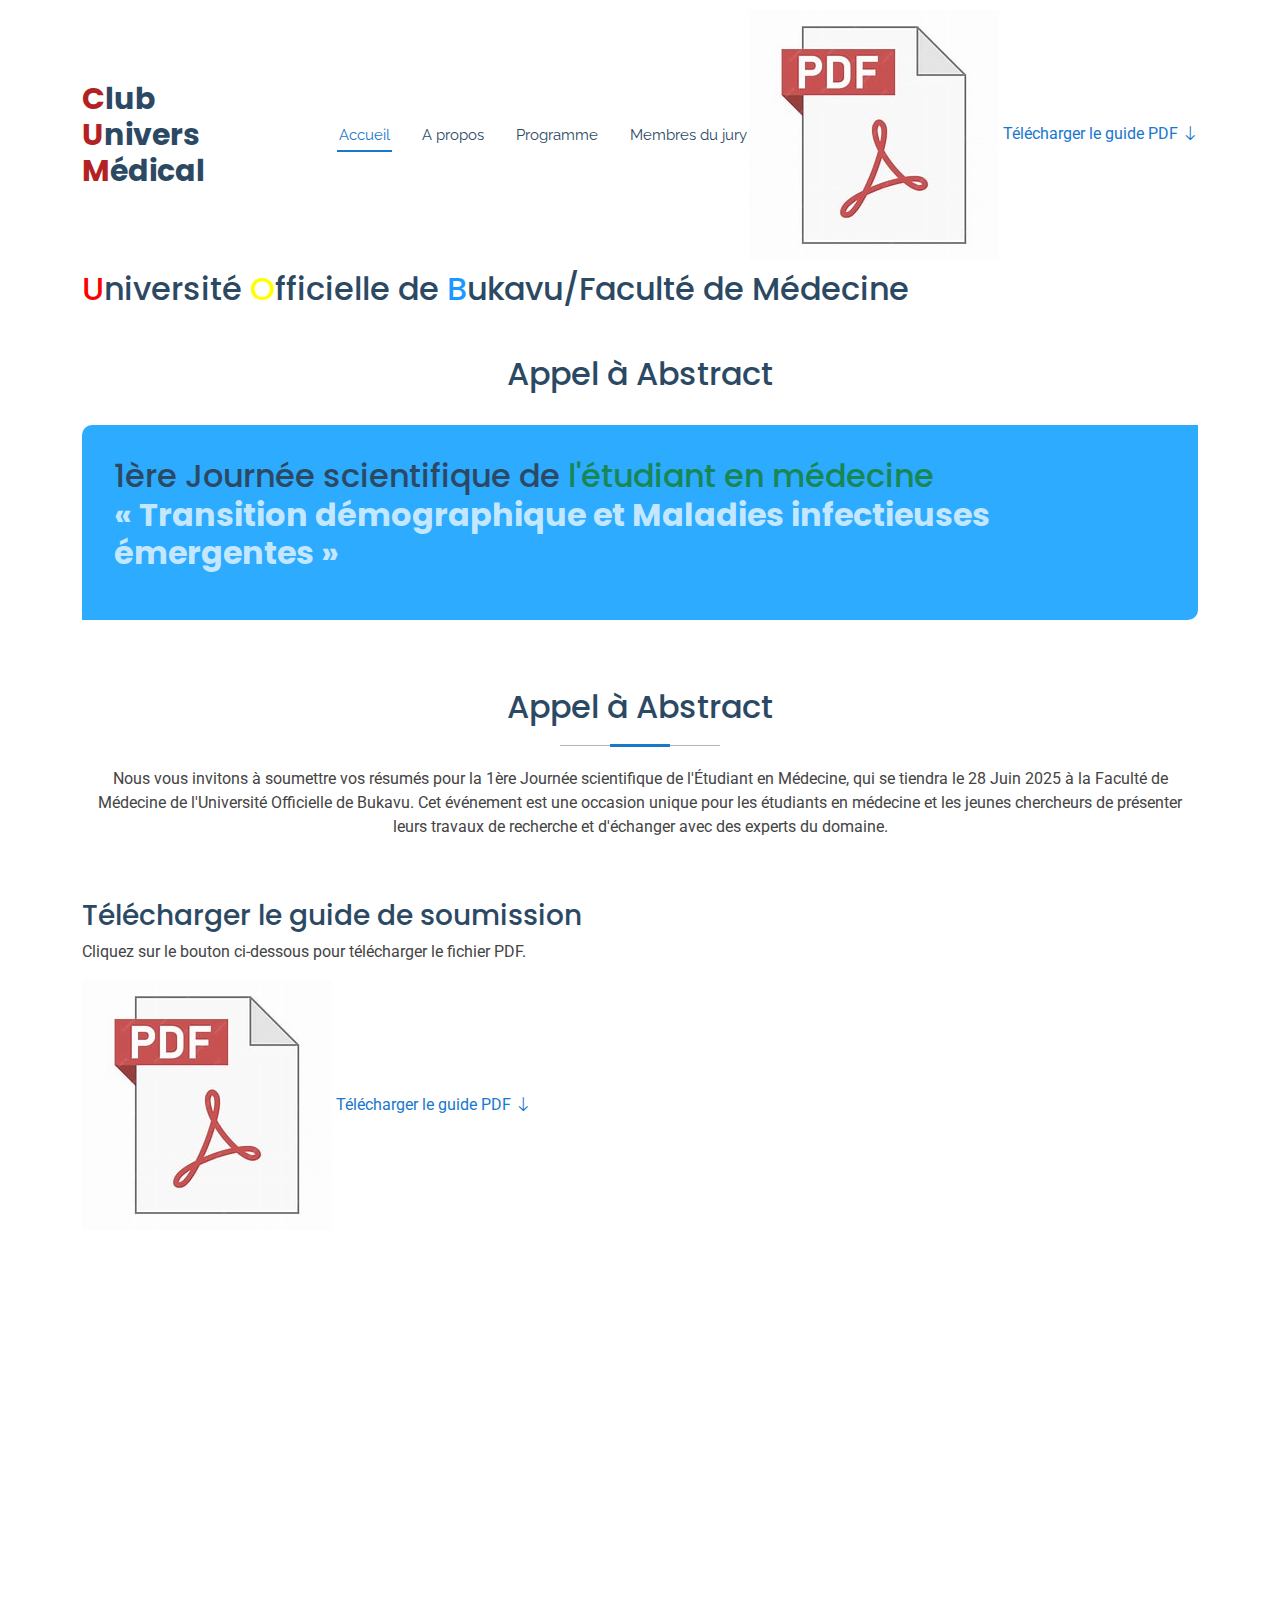
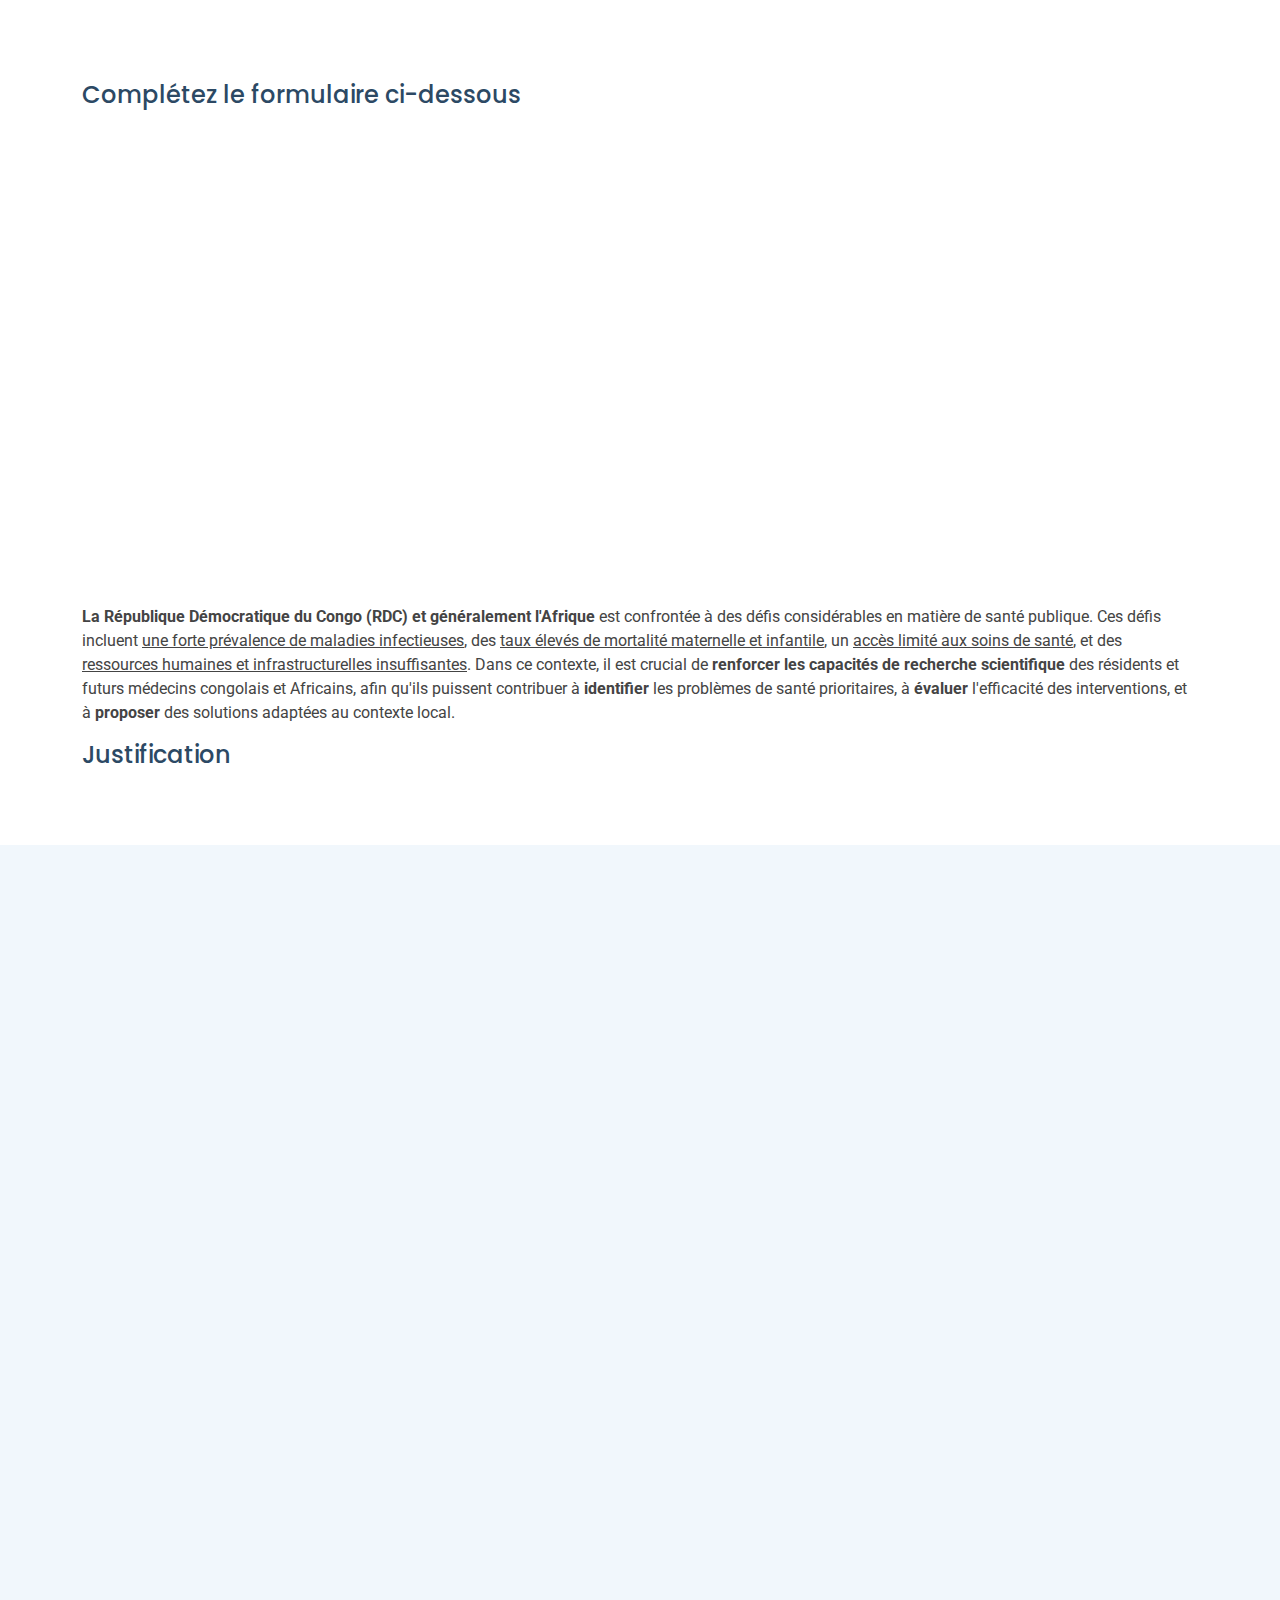
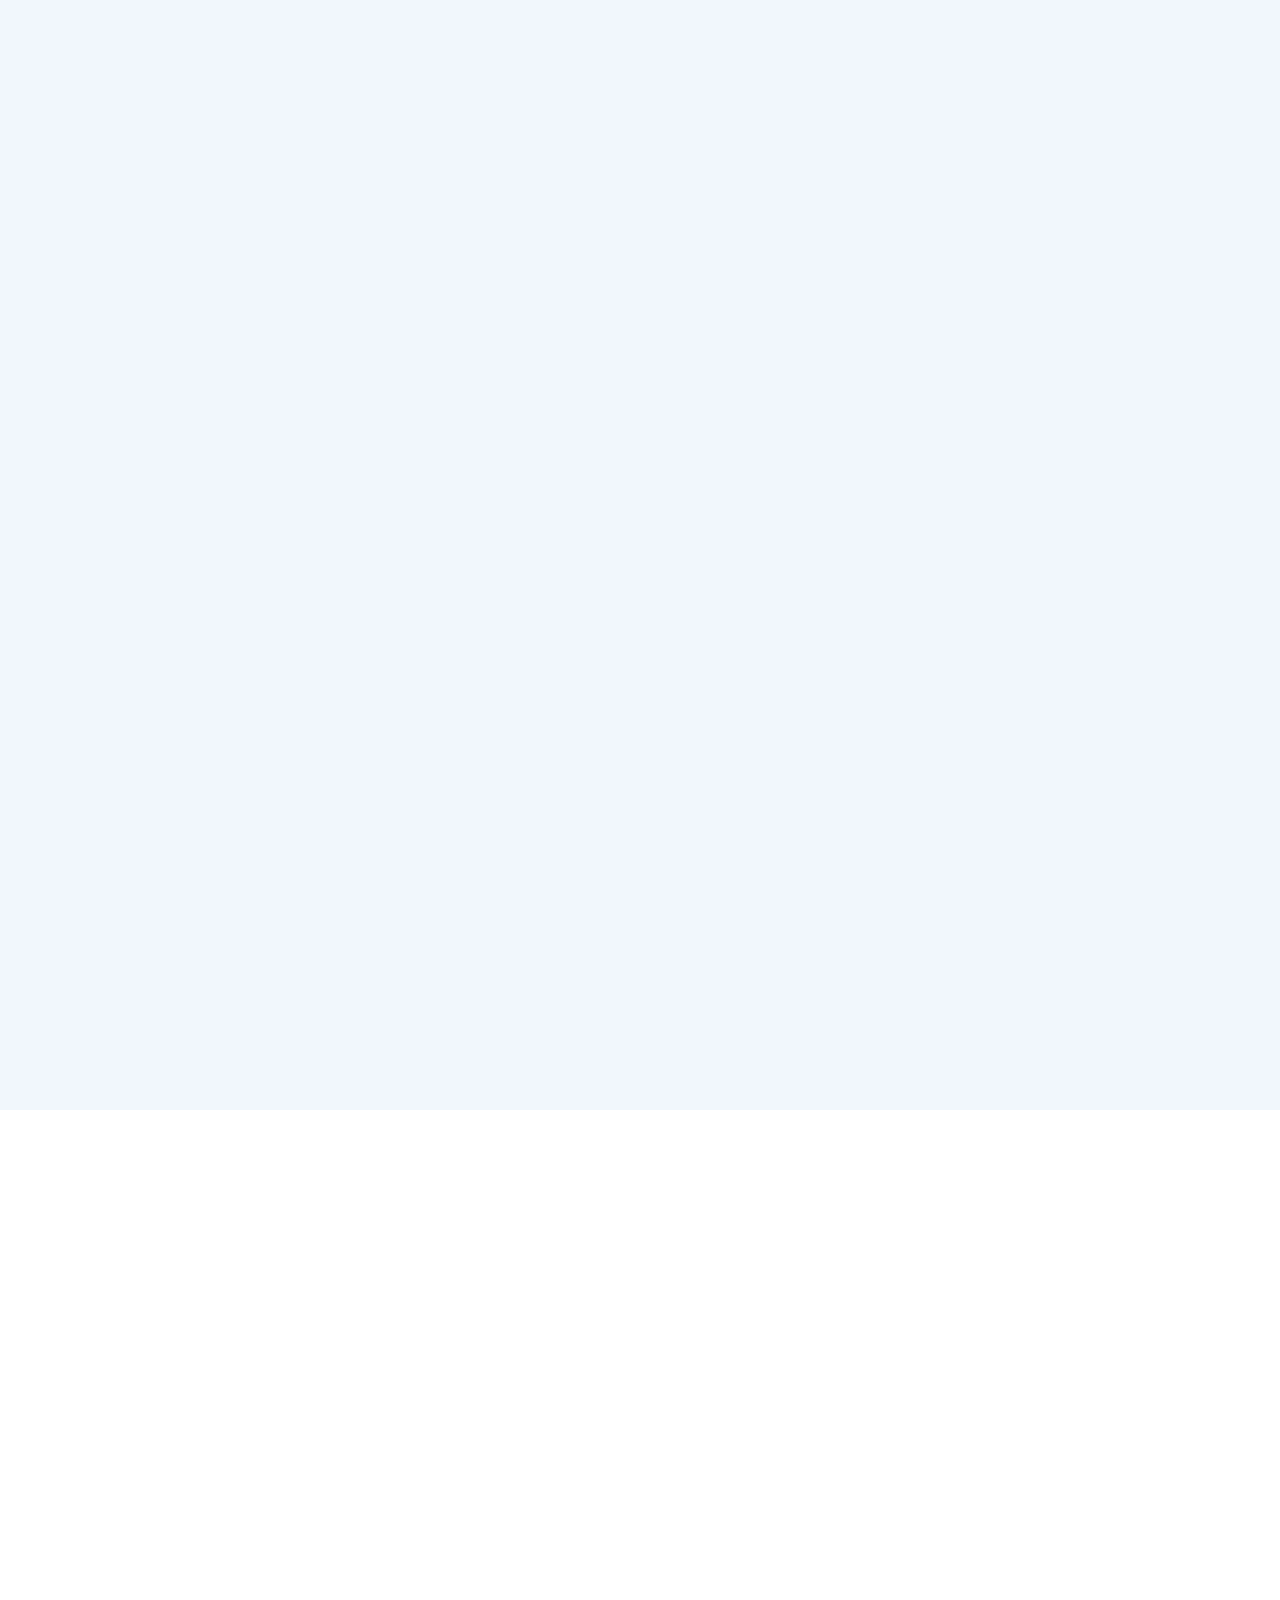
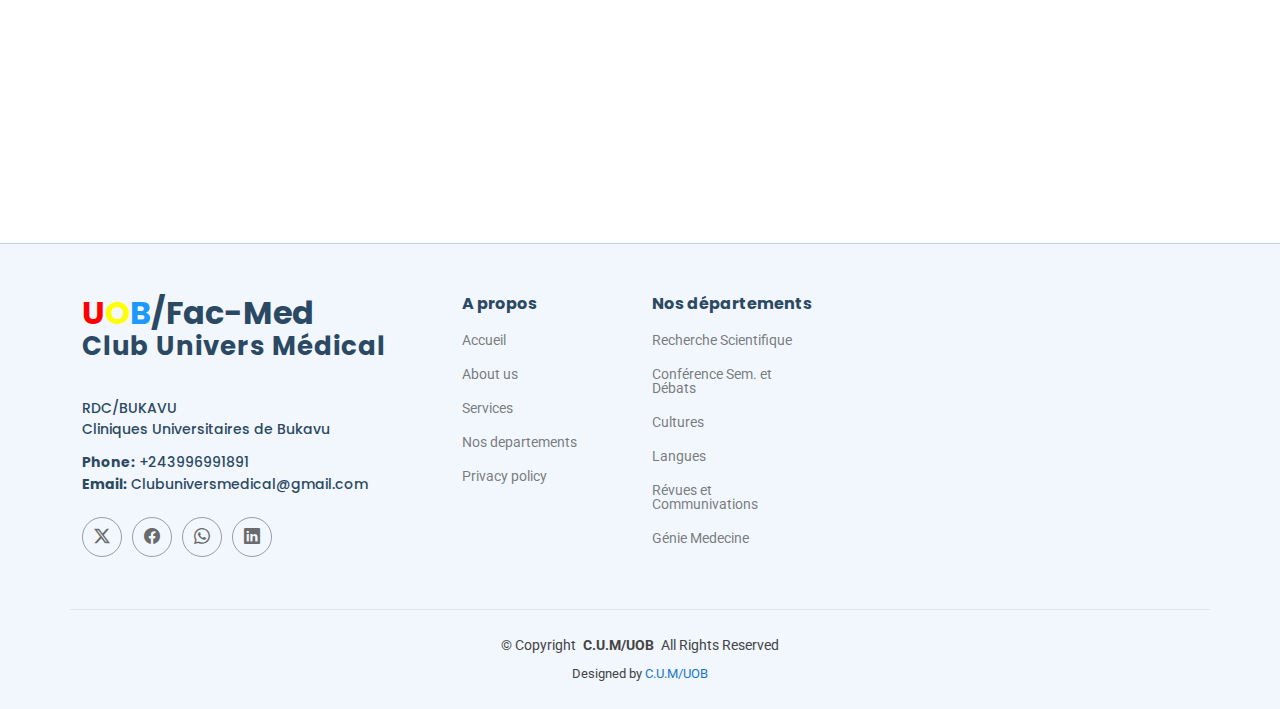
<file: call_To_Abstract.html>
<!DOCTYPE html>
<html lang="fr">

<head>
  <meta charset="utf-8">
  <meta content="width=device-width, initial-scale=1.0" name="viewport">
  <title>1ère Journée scientifique</title>
  <meta content="" name="description">
  <meta content="" name="keywords">
  <link rel="stylesheet" href="UOB.css">
  <!-- Favicons -->
  <link href="assets/img/logocum.jpeg" rel="icon">
  <link href="assets/img/logocum.jpeg" rel="apple-touch-icon">
 
  <!-- Fonts -->
  <link href="https://fonts.googleapis.com" rel="preconnect">
  <link href="https://fonts.gstatic.com" rel="preconnect" crossorigin>
  <link href="https://fonts.googleapis.com/css2?family=Roboto:ital,wght@0,100;0,300;0,400;0,500;0,700;0,900;1,100;1,300;1,400;1,500;1,700;1,900&family=Poppins:ital,wght@0,100;0,200;0,300;0,400;0,500;0,600;0,700;0,800;0,900;1,100;1,200;1,300;1,400;1,500;1,600;1,700;1,800;1,900&family=Raleway:ital,wght@0,100;0,200;0,300;0,400;0,500;0,600;0,700;0,800;0,900;1,100;1,200;1,300;1,400;1,500;1,600;1,700;1,800;1,900&display=swap" rel="stylesheet">

  <!-- Vendor CSS Files -->
  <link href="assets/vendor/bootstrap/css/bootstrap.min.css" rel="stylesheet">
  <link href="assets/vendor/bootstrap-icons/bootstrap-icons.css" rel="stylesheet">
  <link href="assets/vendor/aos/aos.css" rel="stylesheet">
  <link href="assets/vendor/fontawesome-free/css/all.min.css" rel="stylesheet">
  <link href="assets/vendor/glightbox/css/glightbox.min.css" rel="stylesheet">
  <link href="assets/vendor/swiper/swiper-bundle.min.css" rel="stylesheet">

  <!-- Main CSS File -->
  <link href="assets/css/main.css" rel="stylesheet">

  <!-- =======================================================
  * Template Name: Medilab
  * Template URL: https://bootstrapmade.com/medilab-free-medical-bootstrap-theme/
  * Updated: Jun 29 2024 with Bootstrap v5.3.3
  * Author: BootstrapMade.com
  * License: https://bootstrapmade.com/license/
  ======================================================== -->

  <!-- MailerLite Universal -->

<!-- End MailerLite Universal -->
</head>

<body class="index-page">

  <header id="header" class="header sticky-top">

    <div class="branding d-flex align-items-center">

      <div class="container position-relative d-flex align-items-center justify-content-between">
        <a href="index.html" class="logo d-flex align-items-center me-auto">
          <!-- Uncomment the line below if you also wish to use an image logo -->
          <!-- <img src="assets/img/logo.png" alt=""> -->
           
          <h1 class="sitename">
            <div class="cum">
              <div class="cum1">
                <span style="color: firebrick;">C</span>lub</div><div class="cum1"><span style="color: firebrick;">U</span>nivers</div>
              <div class="cum1">
                <span style="color: firebrick;">M</span>édical  
              </div>
            </div>
            
              
          </h1>
        </a>

        <nav id="navmenu" class="navmenu">
          <ul>
            <li><a href="index.html" class="active">Accueil<br></a></li>
            <li><a href="#about">A propos</a></li>
            <li><a href="#services">Programme</a></li>
            <li><a href="#Juges">Membres du jury</a></li> 
          </ul>
          <i class="mobile-nav-toggle d-xl-none bi bi-list"></i>
        </nav>

         <a href="CALL_FOR_ABSTRACT_CUM.pdf" class="pdf-link" download>
        <img src="assets/img/pdf-icon.jpg" alt="PDF" class="pdf-icon"> Télécharger le guide PDF <i class="bi-arrow-down"></i>
    </a>

      </div>

    </div>

  </header>

  <main class="main">

   
     

      <div class="container position-relative">

        <div id="UOB" class="col-sm-4 col-lg-12 col-md-8  welcome position-relative" data-aos="fade-down" data-aos-delay="100">
          <h2><span id="su">U</span>niversité <span id="so">O</span>fficielle de
        <span id="sb">B</span>ukavu/Faculté de Médecine <br> 
        <br> 
        <h2 class="text-center">Appel à Abstract</h2>
        <br> 
    
        <h2 id="titre"> 1ère Journée scientifique de <span class="text-success">l'étudiant en médecine</span>
          <p id="theme"> <strong>« Transition démographique et Maladies infectieuses émergentes » </strong></p>
        </h2>
        </div><!-- End Welcome -->

      </div>

    </section><!-- /Hero Section -->

    <!-- About Section -->
    <section id="about" class="about section">

      <div class="container">
        <div class="section-title" data-aos="fade-up">
          <h2>Appel à Abstract</h2>
          <p>Nous vous invitons à soumettre vos résumés pour la 1ère Journée scientifique de l'Étudiant en Médecine, qui se tiendra le 28 Juin 2025 à la Faculté de Médecine de l'Université Officielle de Bukavu. Cet événement est une occasion unique pour les étudiants en médecine et les jeunes chercheurs de présenter leurs travaux de recherche et d'échanger avec des experts du domaine.</p>
        </div>

        <div class="row content" data-aos="fade-up" data-aos-delay="100">
     </div>

    <h3>Télécharger le guide de soumission</h3>
    <p>Cliquez sur le bouton ci-dessous pour télécharger le fichier PDF.</p>
    
    <a href="CALL_FOR_ABSTRACT_CUM.pdf" class="pdf-link" download>
        <img src="assets/img/pdf-icon.jpg" alt="PDF" class="pdf-icon"> Télécharger le guide PDF <i class="bi-arrow-down"></i>
    </a>


    <div id="presentation">
       <h2></h2> <br>
           
            <div class="col-lg-6 position-relative align-self-start" data-aos="fade-up" data-aos-delay="200">
            <img src="assets/img/poster.jpg" class="img-fluid " alt="">
            <a href="assets/img/josue.jpg" class="glightbox pulsating-play-btn"></a>
          </div>
                  <div class="col-lg-6 content" data-aos="fade-up" data-aos-delay="100">
             <h3><span style="color: #1977cc;">INSCRIPTION</span></h3>
                  </div>
            <strong><h4>Complétez le formulaire ci-dessous</h4></strong>
           <iframe width="640px" height="480px" src="https://forms.office.com/r/XGdj5mktNC?embed=true" frameborder="0" marginwidth="0" marginheight="0" style="border: none; max-width:100%; max-height:100vh" allowfullscreen webkitallowfullscreen mozallowfullscreen msallowfullscreen> </iframe>
              <p> <strong>La République Démocratique du Congo (RDC) et généralement l'Afrique</strong> est confrontée à des défis considérables en matière de santé publique. Ces défis incluent <u>une forte prévalence de maladies infectieuses</u>, des <u>taux élevés de mortalité maternelle et infantile</u>, un <u>accès limité aux soins de santé</u>, et des <u>ressources humaines et infrastructurelles insuffisantes</u>. 
                Dans ce contexte, il est crucial de <strong>renforcer les capacités de recherche scientifique</strong> des résidents et futurs médecins congolais et Africains, afin qu'ils puissent contribuer à <strong>identifier</strong> les problèmes de santé prioritaires, à <strong>évaluer</strong> l'efficacité des interventions, et à <strong>proposer</strong> des solutions adaptées au contexte local.
            </p>
            <strong><h4>Justification</h4></strong>
            <p>

     

      </div>

    </section><!-- /About Section -->

    
    <!-- Faq Section -->
    <section id="faq" class="faq section light-background">

      <!-- Section Title -->
      <div class="container section-title" data-aos="fade-up">
        <h2>19 Questions fréquemment poseés</h2>
        <p>Trouvez la réponse ici: </p>
      </div>
      <!-- End Section Title -->

      <div class="container">

        <div class="row justify-content-center">

          <div class="col-lg-10" data-aos="fade-up" data-aos-delay="100">

            <div class="faq-container">

              <div class="faq-item faq-active">
                <h3>Qu'est-ce que la Journée Scientifique de l'Étudiant en Médecine ?</h3>
                <div class="faq-content">
                  <p>
C'est un événement académique qui permet aux étudiants en médecine de présenter leurs travaux de recherche, d'échanger avec des experts et de découvrir les avancées scientifiques dans le domaine médical.
</p>

                </div>
                <i class="faq-toggle bi bi-chevron-right"></i>
              </div><!-- End Faq item-->

              <div class="faq-item">
                <h3>Qui peut soumettre un abstract ?</h3>
                <div class="faq-content">
                  <p>Tous les étudiants en médecine, internes, résidents et jeunes chercheurs peuvent soumettre un abstract en lien avec les thématiques de la journée.
</p>
                </div>
                <i class="faq-toggle bi bi-chevron-right"></i>
              </div><!-- End Faq item-->

              <div class="faq-item">
                <h3>Comment soumettre un abstract ?</h3>
                <div class="faq-content">
                  <p>Les abstracts doivent être soumis via le formulaire disponible sur le site web de l'événement. Assurez-vous de respecter les consignes de format et la date limite de soumission. Cliquez sur "en savoir plus" dans la section inscription ci-dessus.
</p>
                </div>
                <i class="faq-toggle bi bi-chevron-right"></i>
              </div><!-- End Faq item-->

              <div class="faq-item">
                <h3>Quels sont les critères de sélection des abstracts ?</h3>
                <div class="faq-content">
                  <p>Les abstracts seront évalués sur la pertinence du sujet, la rigueur scientifique, la clarté de la présentation et l'originalité de la recherche. Cliquez sur "en savoir plus" dans la section inscription ci-dessus.</p>
                </div>
                <i class="faq-toggle bi bi-chevron-right"></i>
              </div><!-- End Faq item-->

              <div class="faq-item">
                <h3>Quelle est la date limite de soumission des abstracts ?</h3>
                <div class="faq-content">
                  <p>La date limite est indiquée sur la page dédiée à l'appel à abstracts. Cliquez sur "en savoir plus" dans la section inscription ci-dessus.
                </div>
                <i class="faq-toggle bi bi-chevron-right"></i>
              </div><!-- End Faq item-->

              <div class="faq-item">
                <h3>Y a-t-il des frais d'inscription pour participer à la journée scientifique ?</h3>
                <div class="faq-content">
                  <p>L'inscription est gratuite pour les étudiants, mais une pré-inscription est requise pour garantir votre place.
                  </p>
                </div>
                <i class="faq-toggle bi bi-chevron-right"></i>
              </div><!-- End Faq item-->

              <div class="faq-item">
                <h3>Où se déroulera l'événement ?</h3>
                <div class="faq-content">
                  <p>L'événement aura lieu à la Faculté de Médecine de l'Université Officielle de Bukavu, avec des sessions hybrides en présentiel et en ligne.
                  </p>
                </div>
                <i class="faq-toggle bi bi-chevron-right"></i>
              </div><!-- End Faq item-->

              <div class="faq-item">
                <h3>Comment puis-je assister aux présentations ?</h3>
                <div class="faq-content">
                  <p>Vous pouvez assister aux présentations en vous inscrivant à l'événement via ce site web.
                  </p>
                </div>
                <i class="faq-toggle bi bi-chevron-right"></i>
              </div><!-- End Faq item-->

              <div class="faq-item">
                <h3>Les abstracts acceptés seront-ils publiés ?</h3>
                <div class="faq-content">
                  <p>Oui, les abstracts sélectionnés seront publiés dans les actes de la 1ère journée scientifique de l'étudiant en Médecine; et sur le site officiel de l'événement. Nous assurerons la promotion des votre étude après le seminaire.
                  </p>
                </div>
                <i class="faq-toggle bi bi-chevron-right"></i>
              </div><!-- End Faq item-->

              <div class="faq-item">
                <h3>Qui contacter en cas de questions ?</h3>
                <div class="faq-content">
                  <p>Vous pouvez contacter l'équipe organisatrice via l'adresse e-mail indiquée sur la page de contact du site.
                  </p>
                </div>
                <i class="faq-toggle bi bi-chevron-right"></i>
              </div><!-- End Faq item-->

              <div class="faq-item">
                <h3>Puis-je présenter mon abstract sous forme d'affiche ou de présentation orale ?</h3>
                <div class="faq-content">
                  <p>Oui, les abstracts acceptés peuvent être présentés sous forme de présentation orale, selon les préférences du participant et les recommandations du comité scientifique. Les abstracts séléctionnés seront affichés à la Faculté de Médecine de l'Université Officielle de Bukavu
                  </p>
                </div>
                <i class="faq-toggle bi bi-chevron-right"></i>
              </div><!-- End Faq item-->

              <div class="faq-item">
                <h3>Y aura-t-il des prix pour les meilleures présentations ?</h3>
                <div class="faq-content">
                  <p>Oui, des prix seront décernés aux meilleures présentations orales, en fonction de critères tels que la qualité scientifique, la clarté et l'originalité.
                  </p>
                </div>
                <i class="faq-toggle bi bi-chevron-right"></i>
              </div><!-- End Faq item-->

              <div class="faq-item">
                <h3>Comment puis-je m'inscrire à l'événement ?</h3>
                <div class="faq-content">
                  <p>L'inscription se fait en ligne via le site officiel de la Journée Scientifique. Un formulaire d'inscription est disponible sur cette page dans la partie "INSCRIPTION"
                  </p>
                </div>
                <i class="faq-toggle bi bi-chevron-right"></i>
              </div><!-- End Faq item-->

              <div class="faq-item">
                <h3>Puis-je assister à l'événement sans soumettre un abstract ?</h3>
                <div class="faq-content">
                  <p>Oui, l'événement est ouvert à tous les étudiants en médecine et aux professionnels intéressés, même s'ils ne soumettent pas d'abstract.
                  </p>
                </div>
                <i class="faq-toggle bi bi-chevron-right"></i>
              </div><!-- End Faq item-->

              <div class="faq-item">
                <h3>Y aura-t-il des intervenants invités ?</h3>
                <div class="faq-content">
                  <p>Oui, des chercheurs du domaine médical et scientifique seront invités pour des conférences et des discussions enrichissantes.
                  </p>
                </div>
                <i class="faq-toggle bi bi-chevron-right"></i>
              </div><!-- End Faq item-->

              <div class="faq-item">
                <h3>Comment puis-je préparer mon abstract ?</h3>
                <div class="faq-content">
                  <p>Votre abstract doit être concis, structuré et respecter les consignes de format indiquées sur le site (Cliquez sur "En savoir plus" dans la section INSCRIPTION). Il doit inclure un titre, une introduction, une méthodologie, des résultats et une conclusion.
                  </p>
                </div>
                <i class="faq-toggle bi bi-chevron-right"></i>
              </div><!-- End Faq item-->

              <div class="faq-item">
                <h3>L'événement sera-t-il retransmis en ligne ?</h3>
                <div class="faq-content">
                  <p>Oui, le lien vous sera envoyé après votre Inscription.
                  </p>
                </div>
                <i class="faq-toggle bi bi-chevron-right"></i>
              </div><!-- End Faq item-->

              <div class="faq-item">
                <h3>Comment puis-je devenir bénévole pour l'organisation de l'événement ?</h3>
                <div class="faq-content">
                  <p>Si vous souhaitez aider à l'organisation, vous pouvez contacter l'équipe via l'adresse e-mail indiquée sur la page de contact (en bas de cette page)
                  </p>
                </div>
                <i class="faq-toggle bi bi-chevron-right"></i>
              </div><!-- End Faq item-->

              <div class="faq-item">
                <h3> Y aura-t-il des opportunités de réseautage ?</h3>
                <div class="faq-content">
                  <p>Oui, des sessions de discussion et des pauses interactives permettront aux participants d'échanger avec des chercheurs et des professionnels du domaine.
                  </p>
                </div>
                <i class="faq-toggle bi bi-chevron-right"></i>
              </div><!-- End Faq item-->

            </div>

          </div><!-- End Faq Column-->

        </div>

      </div>

    </section><!-- /Faq Section -->

    <!-- Gallery Section -->
    <section id="gallery" class="gallery section">

      <!-- Section Title -->
      <div class="container section-title" data-aos="fade-up">
        <h2>Gallery</h2>
        <p>Club Univers Medical et Collaborateurs</p>
      </div><!-- End Section Title -->

      <div class="container-fluid" data-aos="fade-up" data-aos-delay="100">

        <div class="row g-0">

          <div class="col-lg-3 col-md-4">
            <div class="gallery-item">
              <a href="assets/img/gallery/gallery-1.jpg" class="glightbox" data-gallery="images-gallery">
                <img src="assets/img/gallery/gallery-1.jpg" alt="" class="img-fluid">
              </a>
            </div>
          </div><!-- End Gallery Item -->

          <div class="col-lg-3 col-md-4">
            <div class="gallery-item">
              <a href="assets/img/best.jpg" class="glightbox" data-gallery="images-gallery">
                <img src="assets/img/gallery/gallery-2.png" alt="" class="img-fluid">
              </a>
            </div>
          </div><!-- End Gallery Item -->

          <div class="col-lg-3 col-md-4">
            <div class="gallery-item">
              <a href="assets/img/gallery/gallery-3.jpg" class="glightbox" data-gallery="images-gallery">
                <img src="assets/img/gallery/gallery-3.jpg" alt="" class="img-fluid">
              </a>
            </div>
          </div><!-- End Gallery Item -->

          <div class="col-lg-3 col-md-4">
            <div class="gallery-item">
              <a href="assets/img/gallery/gallery-4.jpg" class="glightbox" data-gallery="images-gallery">
                <img src="assets/img/gallery/gallery-4.jpg" alt="" class="img-fluid">
              </a>
            </div>
          </div><!-- End Gallery Item -->

          <div class="col-lg-3 col-md-4">
            <div class="gallery-item">
              <a href="assets/img/birindwa.jpg" class="glightbox" data-gallery="images-gallery">
                <img src="assets/img/kein.jpg" alt="" class="img-fluid">
              </a>
            </div>
          </div><!-- End Gallery Item -->

          <div class="col-lg-3 col-md-4">
            <div class="gallery-item">
              <a href="assets/img/uea.jpg" class="glightbox" data-gallery="images-gallery">
                <img src="assets/img/poster.jpg" alt="" class="img-fluid">
              </a>
            </div>
          </div><!-- End Gallery Item -->

          <div class="col-lg-3 col-md-4">
            <div class="gallery-item">
              <a href="assets/img/logocum.jpeg" class="glightbox" data-gallery="images-gallery">
                <img src="assets/img/uea.jpg" alt="" class="img-fluid">
              </a>
            </div>
          </div><!-- End Gallery Item -->

           <div class="col-lg-3 col-md-4">
            <div class="gallery-item">
              <a href="assets/img/benj.jpg" class="glightbox" data-gallery="images-gallery">
                <img src="assets/img/profs.jpg" alt="" class="img-fluid">
              </a>
            </div>
          </div><!-- End Gallery Item -->


        </div>

      </div>

    </section><!-- /Gallery Section -->

  </main>

  <footer id="footer" class="footer light-background">

    <div class="container footer-top">
      <div class="row gy-4">
        <div class="col-lg-4 col-md-6 footer-about">

 <strong> <h2><span id="su">U</span><span id="so">O</span><span id="sb">B</span>/Fac-Med<br></strong>

          
          <a href="index.html" class="logo d-flex align-items-center">
            <span class="sitename">Club Univers Médical</span>
          </a>
          <div class="footer-contact pt-3">
            <p>RDC/BUKAVU</p>
            <p>Cliniques Universitaires de Bukavu</p>
            <p class="mt-3"><strong>Phone:</strong> <span>+243996991891</span></p>
            <p><strong>Email:</strong> <span>Clubuniversmedical@gmail.com</span></p>
          </div>
          <div class="social-links d-flex mt-4">
            <a href="https://x.com/CumMedical/status/1593155932686790656"><i class="bi bi-twitter-x"></i></a>
            <a href="https://www.facebook.com/people/Club-Univers-M%C3%A9dical-CUMUOB/100069585457841/"><i class="bi bi-facebook"></i></a>
            <a href="https://api.whatsapp.com/send/?phone=243996 991 891&text=Bonjour%2FBonsoir%2C%20%0AJ'aimerais%20avoir%20*plus%20d'informations*%20concernant%20la formation%20en%20recherche%20Scientifique"><i class="bi bi-whatsapp"></i></a>
            <a href="https://cd.linkedin.com/in/daniel-kakusu-b3510a175/en"><i class="bi bi-linkedin"></i></a>
          </div>
        </div>

        <div class="col-lg-2 col-md-3 footer-links">
          <h4>A propos</h4>
          <ul>
            <li><a href="https://clubuniversmedical.blogspot.com/p/acceuil.html">Accueil</a></li>
            <li><a href="https://clubuniversmedical.blogspot.com/p/a-propos.html">About us</a></li>
            <li><a href="https://clubuniversmedical.blogspot.com/p/a-propos.html">Services</a></li>
            <li><a href="https://clubuniversmedical.blogspot.com/p/a-propos.html">Nos departements</a></li>
            <li><a href="https://clubuniversmedical.blogspot.com/p/a-propos.html">Privacy policy</a></li>
          </ul>
        </div>

        <div class="col-lg-2 col-md-3 footer-links">
          <h4>Nos départements</h4>
          <ul>
            <li><a href="https://clubuniversmedical.blogspot.com/p/departement-de-recherches-scientifiques.html">Recherche Scientifique</a></li>
            <li><a href="https://clubuniversmedical.blogspot.com/p/club-univers-medical.html">Conférence Sem. et Débats</a></li>
            <li><a href="https://clubuniversmedical.blogspot.com/p/departement-de-culture.html">Cultures</a></li>
            <li><a href="https://clubuniversmedical.blogspot.com/p/departement-de-langues.html">Langues</a></li>
            <li><a href="https://clubuniversmedical.blogspot.com/p/departement-de-revue-et-communication.html">Révues et Communivations</a></li>
           <li><a href="https://clubuniversmedical.blogspot.com/p/departement-de-genie-medecine.html">Génie Medecine</a></li>
          </ul>
        </div>

     
       
      </div>
    </div>

    <div class="container copyright text-center mt-4">
      <p>© <span>Copyright</span> <strong class="px-1 sitename">C.U.M/UOB</strong> <span>All Rights Reserved</span></p>
      <div class="credits">
        <!-- All the links in the footer should remain intact. -->
        <!-- You can delete the links only if you've purchased the pro version. -->
        <!-- Licensing information: https://bootstrapmade.com/license/ -->
        <!-- Purchase the pro version with working PHP/AJAX contact form: [buy-url] -->
        Designed by <a href="https://clubuniversmedical.blogspot.com/p/a-propos.html">C.U.M/UOB</a>
      </div>
    </div>

  </footer>

  <!-- Scroll Top -->
  <a href="#" id="scroll-top" class="scroll-top d-flex align-items-center justify-content-center"><i class="bi bi-arrow-up-short"></i></a>

  <!-- Preloader -->
  <div id="preloader"></div>

  <!-- Vendor JS Files -->
  <script src="assets/vendor/bootstrap/js/bootstrap.bundle.min.js"></script>
  <script src="assets/vendor/php-email-form/validate.js"></script>
  <script src="assets/vendor/aos/aos.js"></script>
  <script src="assets/vendor/glightbox/js/glightbox.min.js"></script>
  <script src="assets/vendor/purecounter/purecounter_vanilla.js"></script>
  <script src="assets/vendor/swiper/swiper-bundle.min.js"></script>

  <!-- Main JS File -->
  <script src="assets/js/main.js"></script>

</body>

</html>
</file>
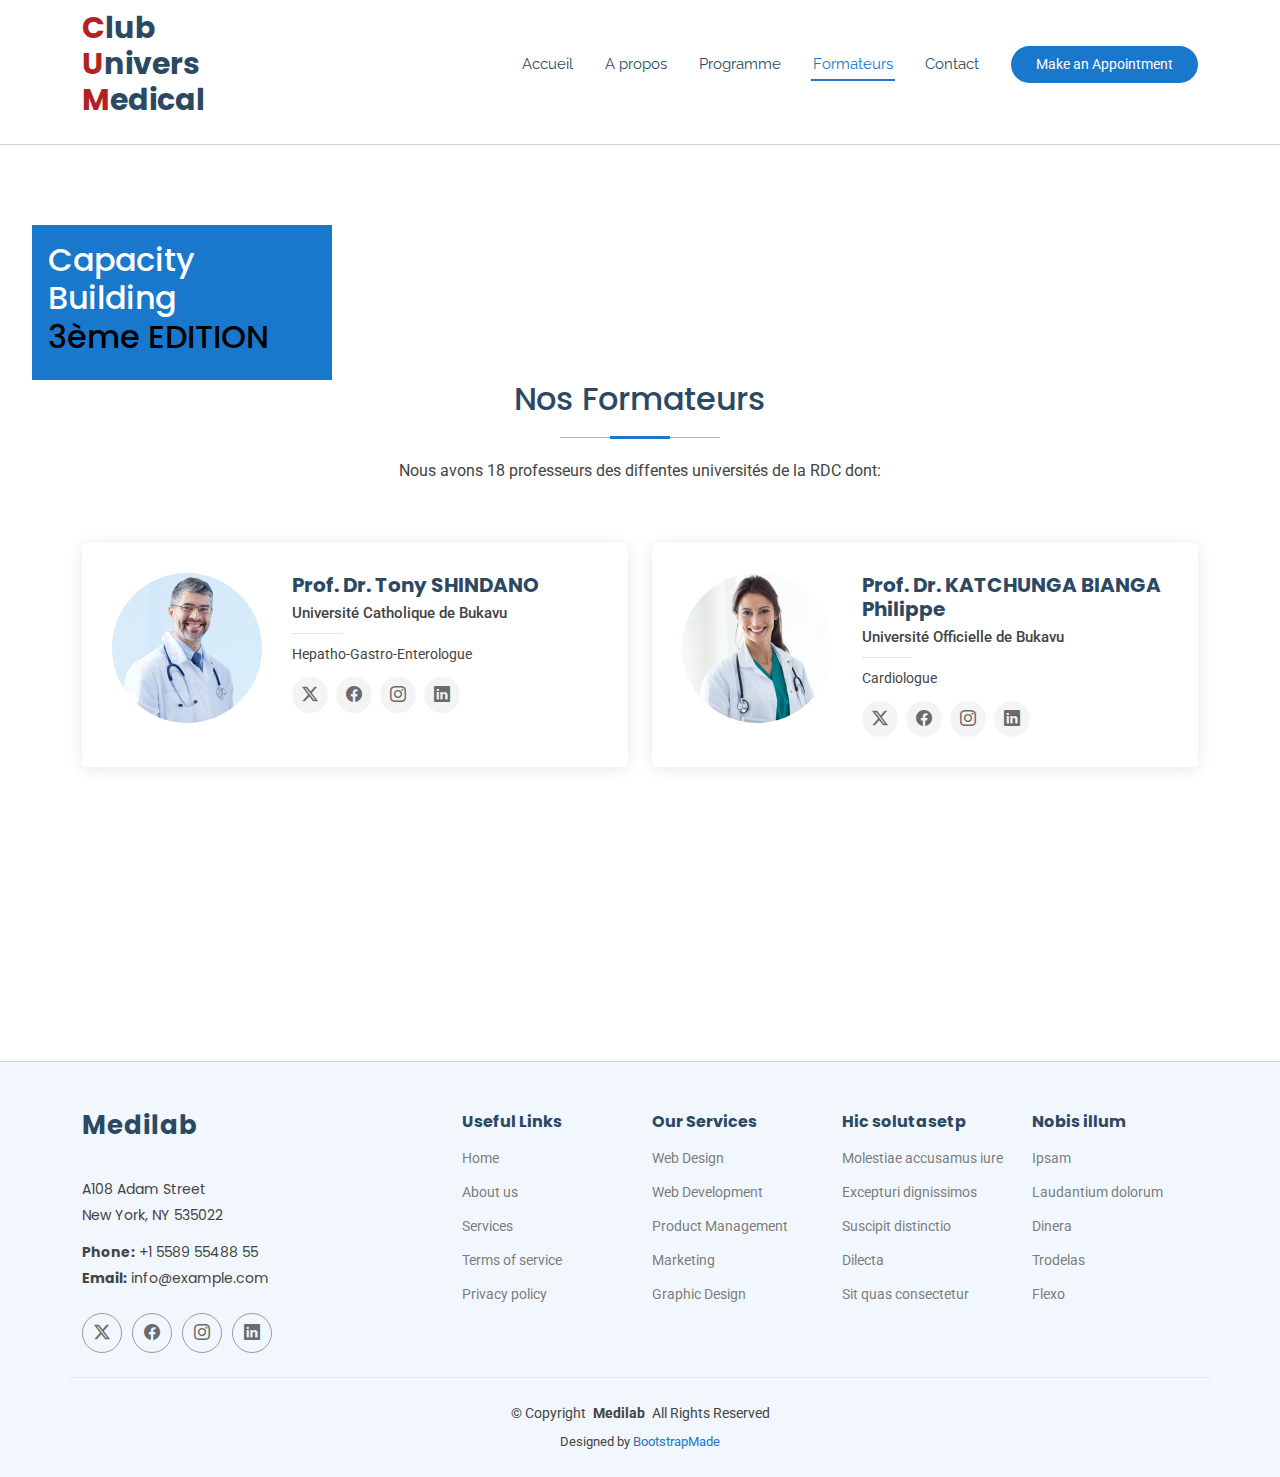
<file: formateur.html>
<!DOCTYPE html>
<html lang="en">
<head>
    <meta charset="utf-8">
    <meta content="width=device-width, initial-scale=1.0" name="viewport">
    <title>Formateur-Index</title>
    <meta content="" name="description">
    <meta content="" name="keywords">
  
    <!-- Favicons -->
    <link href="assets/img/favicon.png" rel="icon">
    <link href="assets/img/apple-touch-icon.png" rel="apple-touch-icon">
  
    <!-- Fonts -->
    <link href="https://fonts.googleapis.com" rel="preconnect">
    <link href="https://fonts.gstatic.com" rel="preconnect" crossorigin>
    <link href="https://fonts.googleapis.com/css2?family=Roboto:ital,wght@0,100;0,300;0,400;0,500;0,700;0,900;1,100;1,300;1,400;1,500;1,700;1,900&family=Poppins:ital,wght@0,100;0,200;0,300;0,400;0,500;0,600;0,700;0,800;0,900;1,100;1,200;1,300;1,400;1,500;1,600;1,700;1,800;1,900&family=Raleway:ital,wght@0,100;0,200;0,300;0,400;0,500;0,600;0,700;0,800;0,900;1,100;1,200;1,300;1,400;1,500;1,600;1,700;1,800;1,900&display=swap" rel="stylesheet">
  
    <!-- Vendor CSS Files -->
    <link href="assets/vendor/bootstrap/css/bootstrap.min.css" rel="stylesheet">
    <link href="assets/vendor/bootstrap-icons/bootstrap-icons.css" rel="stylesheet">
    <link href="assets/vendor/aos/aos.css" rel="stylesheet">
    <link href="assets/vendor/fontawesome-free/css/all.min.css" rel="stylesheet">
    <link href="assets/vendor/glightbox/css/glightbox.min.css" rel="stylesheet">
    <link href="assets/vendor/swiper/swiper-bundle.min.css" rel="stylesheet">
  
    <!-- Main CSS File -->
    <link href="assets/css/main.css" rel="stylesheet">
  
    <!-- =======================================================
    * Template Name: Medilab
    * Template URL: https://bootstrapmade.com/medilab-free-medical-bootstrap-theme/
    * Updated: Jun 29 2024 with Bootstrap v5.3.3
    * Author: BootstrapMade.com
    * License: https://bootstrapmade.com/license/
    ======================================================== -->
</head>
<body>
    <header id="header" class="header sticky-top">
    
        <div class="branding d-flex align-items-center">
    
          <div class="container position-relative d-flex align-items-center justify-content-between">
            <a href="index.html" class="logo d-flex align-items-center me-auto">
              <!-- Uncomment the line below if you also wish to use an image logo -->
              <!-- <img src="assets/img/logo.png" alt=""> -->
               
              <h1 class="sitename">
                <div class="cum">
                  <div class="cum1">
                    <span style="color: firebrick;">C</span>lub</div><div class="cum1"><span style="color: firebrick;">U</span>nivers</div>
                  <div class="cum1">
                    <span style="color: firebrick;">M</span>edical  
                  </div>
                </div>
                
                  
              </h1>
            </a>
    
            <nav id="navmenu" class="navmenu">
              <ul>
                <li><a href="index.html" class="active">Accueil<br></a></li>
                <li><a href="#about">A propos</a></li>
                <li><a href="#services">Programme</a></li>
                <li><a href="#doctors">Formateurs</a></li>
                <li><a href="#contact">Contact</a></li>
              </ul>
              <i class="mobile-nav-toggle d-xl-none bi bi-list"></i>
            </nav>
    
            <a class="cta-btn d-none d-sm-block" href="#appointment">Make an Appointment</a>
    
          </div>
    
        </div>
    
      </header>
      <hr>

      
    <!-- Doctors Section -->
    <section id="doctors" class="doctors section">

        <div class="welcome-titre position-relative mt-1" data-aos="fade-down" data-aos-delay="100" style="margin-left: 2rem;">
        
            <h2 class="text-white">Capacity Building <br> <span class="text-black">3ème EDITION</span></h2>
        
        </div><!-- End Welcome -->

        <!-- Section Title -->
        <div class="container section-title" data-aos="fade-up">
          <h2>Nos Formateurs</h2>
          <p>Nous avons 18 professeurs des diffentes universités de la RDC dont:</p>
        </div><!-- End Section Title -->
  
        <div class="container">
  
          <div class="row gy-4">
  
            <div class="col-lg-6" data-aos="fade-up" data-aos-delay="100">
              <div class="team-member d-flex align-items-start">
                <div class="pic"><img src="assets/img/doctors/doctors-1.jpg" class="img-fluid" alt=""></div>
                <div class="member-info">
                  <h4>Prof. Dr. Tony SHINDANO </h4>
                  <span>Université Catholique de Bukavu</span>
                  <p>Hepatho-Gastro-Enterologue</p>
                  <div class="social">
                    <a href=""><i class="bi bi-twitter-x"></i></a>
                    <a href=""><i class="bi bi-facebook"></i></a>
                    <a href=""><i class="bi bi-instagram"></i></a>
                    <a href=""> <i class="bi bi-linkedin"></i> </a>
                  </div>
                </div>
              </div>
            </div><!-- End Team Member -->
  
            <div class="col-lg-6" data-aos="fade-up" data-aos-delay="200">
              <div class="team-member d-flex align-items-start">
                <div class="pic"><img src="assets/img/doctors/doctors-2.jpg" class="img-fluid" alt=""></div>
                <div class="member-info">
                  <h4>Prof. Dr. KATCHUNGA BIANGA Philippe</h4>
                  <span>Université Officielle de Bukavu</span>
                  <p>Cardiologue</p>
                  <div class="social">
                    <a href=""><i class="bi bi-twitter-x"></i></a>
                    <a href=""><i class="bi bi-facebook"></i></a>
                    <a href=""><i class="bi bi-instagram"></i></a>
                    <a href=""> <i class="bi bi-linkedin"></i> </a>
                  </div>
                </div>
              </div>
            </div><!-- End Team Member -->
  
            <div class="col-lg-6" data-aos="fade-up" data-aos-delay="300">
              <div class="team-member d-flex align-items-start">
                <div class="pic"><img src="assets/img/doctors/doctors-3.jpg" class="img-fluid" alt=""></div>
                <div class="member-info">
                  <h4>Prof. Dr. ALUMETI Desire</h4>
                  <span>Université Evangelique en Afrique</span>
                  <p>Medecin legiste/chirigien pediatre</p>
                  <div class="social">
                    <a href=""><i class="bi bi-twitter-x"></i></a>
                    <a href=""><i class="bi bi-facebook"></i></a>
                    <a href=""><i class="bi bi-instagram"></i></a>
                    <a href=""> <i class="bi bi-linkedin"></i> </a>
                  </div>
                </div>
              </div>
            </div><!-- End Team Member -->
  
          </div>
  
        </div>
  
      </section><!-- /Doctors Section -->

      <footer id="footer" class="footer light-background">

        <div class="container footer-top">
          <div class="row gy-4">
            <div class="col-lg-4 col-md-6 footer-about">
              <a href="index.html" class="logo d-flex align-items-center">
                <span class="sitename">Medilab</span>
              </a>
              <div class="footer-contact pt-3">
                <p>A108 Adam Street</p>
                <p>New York, NY 535022</p>
                <p class="mt-3"><strong>Phone:</strong> <span>+1 5589 55488 55</span></p>
                <p><strong>Email:</strong> <span>info@example.com</span></p>
              </div>
              <div class="social-links d-flex mt-4">
                <a href=""><i class="bi bi-twitter-x"></i></a>
                <a href=""><i class="bi bi-facebook"></i></a>
                <a href=""><i class="bi bi-instagram"></i></a>
                <a href=""><i class="bi bi-linkedin"></i></a>
              </div>
            </div>
    
            <div class="col-lg-2 col-md-3 footer-links">
              <h4>Useful Links</h4>
              <ul>
                <li><a href="#">Home</a></li>
                <li><a href="#">About us</a></li>
                <li><a href="#">Services</a></li>
                <li><a href="#">Terms of service</a></li>
                <li><a href="#">Privacy policy</a></li>
              </ul>
            </div>
    
            <div class="col-lg-2 col-md-3 footer-links">
              <h4>Our Services</h4>
              <ul>
                <li><a href="#">Web Design</a></li>
                <li><a href="#">Web Development</a></li>
                <li><a href="#">Product Management</a></li>
                <li><a href="#">Marketing</a></li>
                <li><a href="#">Graphic Design</a></li>
              </ul>
            </div>
    
            <div class="col-lg-2 col-md-3 footer-links">
              <h4>Hic solutasetp</h4>
              <ul>
                <li><a href="#">Molestiae accusamus iure</a></li>
                <li><a href="#">Excepturi dignissimos</a></li>
                <li><a href="#">Suscipit distinctio</a></li>
                <li><a href="#">Dilecta</a></li>
                <li><a href="#">Sit quas consectetur</a></li>
              </ul>
            </div>
    
            <div class="col-lg-2 col-md-3 footer-links">
              <h4>Nobis illum</h4>
              <ul>
                <li><a href="#">Ipsam</a></li>
                <li><a href="#">Laudantium dolorum</a></li>
                <li><a href="#">Dinera</a></li>
                <li><a href="#">Trodelas</a></li>
                <li><a href="#">Flexo</a></li>
              </ul>
            </div>
    
          </div>
        </div>
    
        <div class="container copyright text-center mt-4">
          <p>© <span>Copyright</span> <strong class="px-1 sitename">Medilab</strong> <span>All Rights Reserved</span></p>
          <div class="credits">
            <!-- All the links in the footer should remain intact. -->
            <!-- You can delete the links only if you've purchased the pro version. -->
            <!-- Licensing information: https://bootstrapmade.com/license/ -->
            <!-- Purchase the pro version with working PHP/AJAX contact form: [buy-url] -->
            Designed by <a href="https://bootstrapmade.com/">BootstrapMade</a>
          </div>
        </div>
    
      </footer>

      <!-- Scroll Top -->
  <a href="#" id="scroll-top" class="scroll-top d-flex align-items-center justify-content-center"><i class="bi bi-arrow-up-short"></i></a>

  <!-- Preloader -->
  <div id="preloader"></div>

  <!-- Vendor JS Files -->
  <script src="assets/vendor/bootstrap/js/bootstrap.bundle.min.js"></script>
  <script src="assets/vendor/php-email-form/validate.js"></script>
  <script src="assets/vendor/aos/aos.js"></script>
  <script src="assets/vendor/glightbox/js/glightbox.min.js"></script>
  <script src="assets/vendor/purecounter/purecounter_vanilla.js"></script>
  <script src="assets/vendor/swiper/swiper-bundle.min.js"></script>

  <!-- Main JS File -->
  <script src="assets/js/main.js"></script>
</body>
</html>
</file>
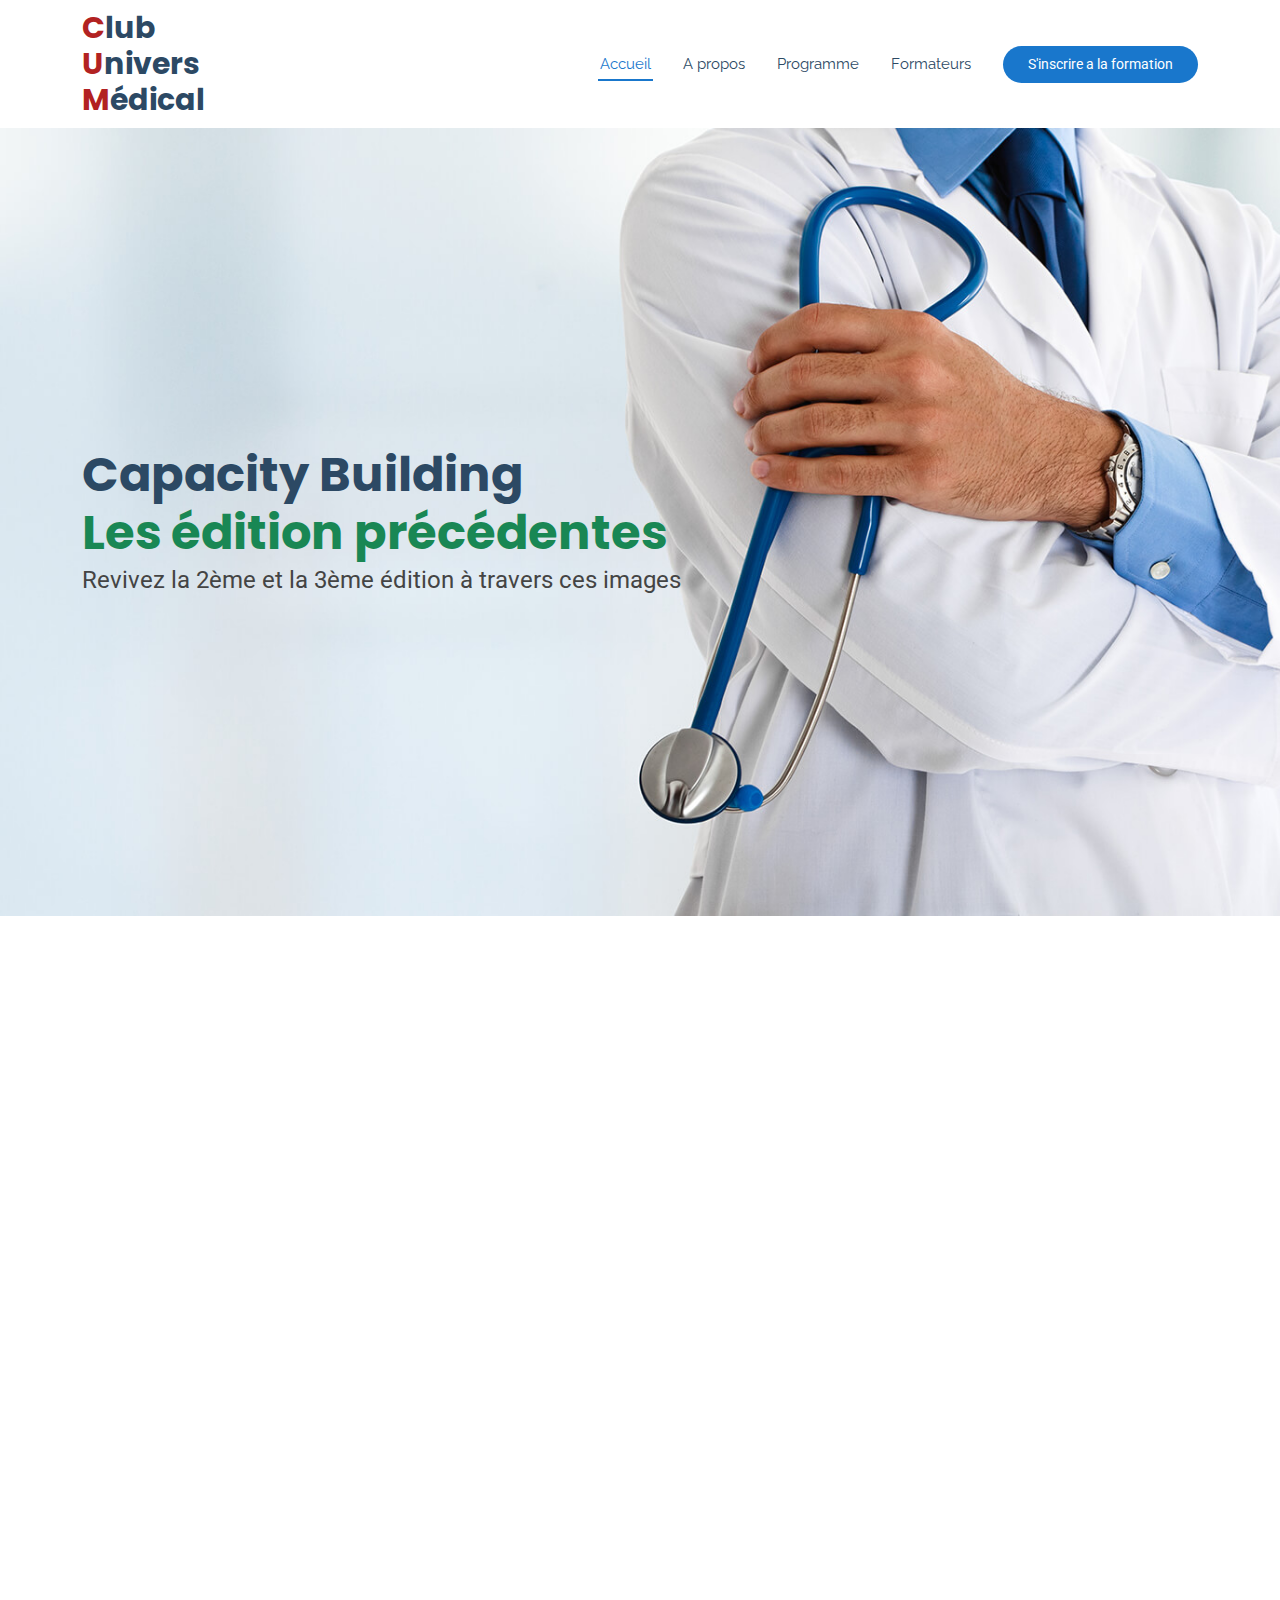
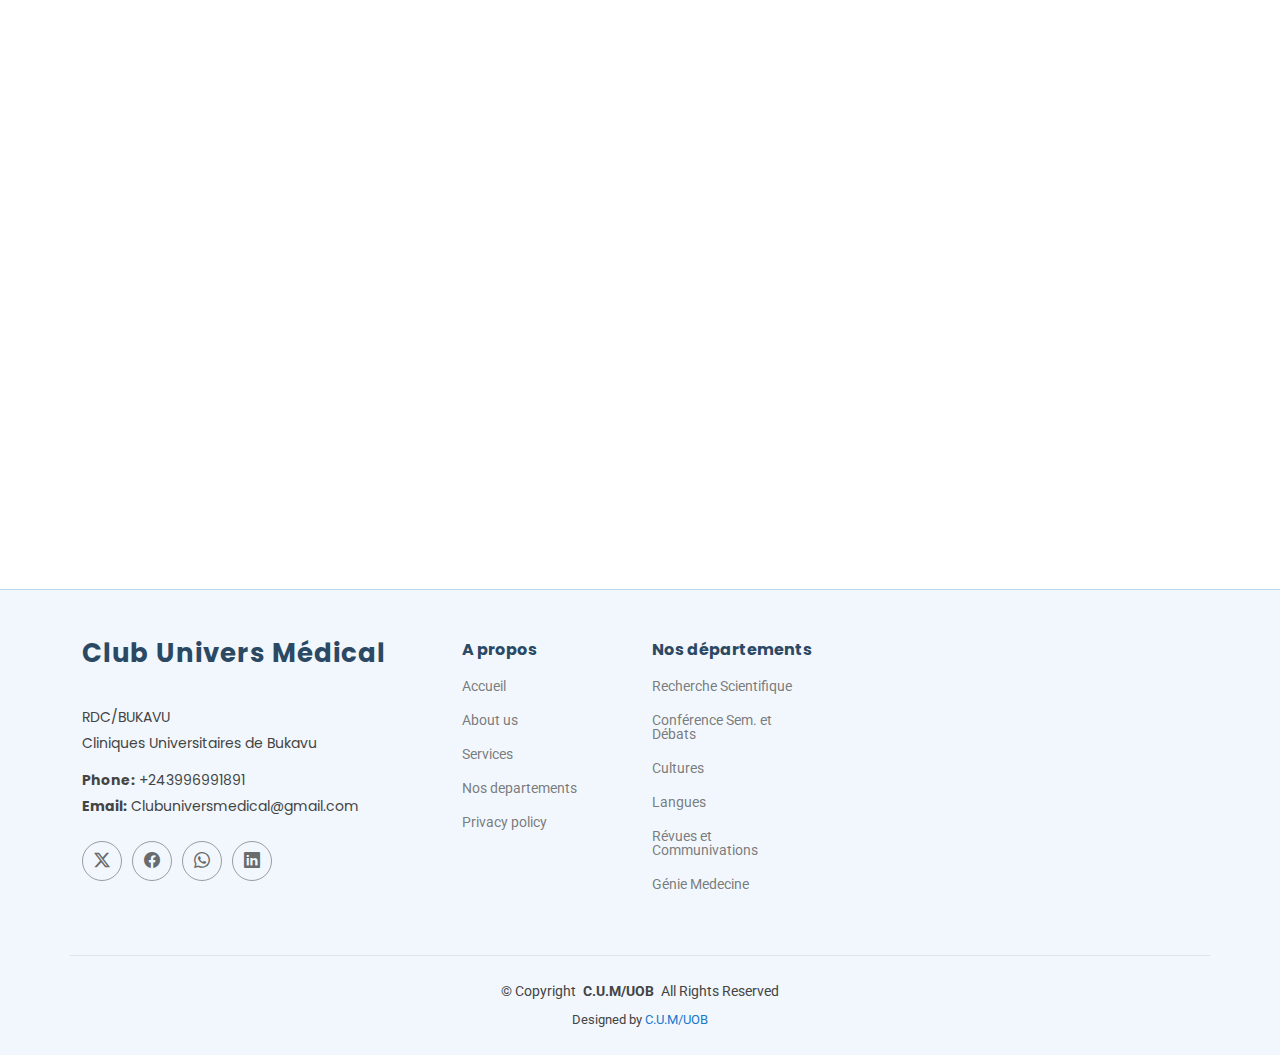
<file: LastEd.html>
<!DOCTYPE html>
<html lang="fr">

<head>
  <meta charset="utf-8">
  <meta content="width=device-width, initial-scale=1.0" name="viewport">
  <title>Editions precedentes</title>
  <meta content="" name="description">
  <meta content="" name="keywords">

  <!-- Favicons -->
  <link href="assets/img/logocum.jpeg" rel="icon">
  <link href="assets/img/logocum.jpeg" rel="apple-touch-icon">

  <!-- Fonts -->
  <link href="https://fonts.googleapis.com" rel="preconnect">
  <link href="https://fonts.gstatic.com" rel="preconnect" crossorigin>
  <link href="https://fonts.googleapis.com/css2?family=Roboto:ital,wght@0,100;0,300;0,400;0,500;0,700;0,900;1,100;1,300;1,400;1,500;1,700;1,900&family=Poppins:ital,wght@0,100;0,200;0,300;0,400;0,500;0,600;0,700;0,800;0,900;1,100;1,200;1,300;1,400;1,500;1,600;1,700;1,800;1,900&family=Raleway:ital,wght@0,100;0,200;0,300;0,400;0,500;0,600;0,700;0,800;0,900;1,100;1,200;1,300;1,400;1,500;1,600;1,700;1,800;1,900&display=swap" rel="stylesheet">

  <!-- Vendor CSS Files -->
  <link href="assets/vendor/bootstrap/css/bootstrap.min.css" rel="stylesheet">
  <link href="assets/vendor/bootstrap-icons/bootstrap-icons.css" rel="stylesheet">
  <link href="assets/vendor/aos/aos.css" rel="stylesheet">
  <link href="assets/vendor/fontawesome-free/css/all.min.css" rel="stylesheet">
  <link href="assets/vendor/glightbox/css/glightbox.min.css" rel="stylesheet">
  <link href="assets/vendor/swiper/swiper-bundle.min.css" rel="stylesheet">

  <!-- Main CSS File -->
  <link href="assets/css/main.css" rel="stylesheet">

  <!-- =======================================================
  * Template Name: Medilab
  * Template URL: https://bootstrapmade.com/medilab-free-medical-bootstrap-theme/
  * Updated: Jun 29 2024 with Bootstrap v5.3.3
  * Author: BootstrapMade.com
  * License: https://bootstrapmade.com/license/
  ======================================================== -->

  <!-- MailerLite Universal -->
<script>
  (function(w,d,e,u,f,l,n){w[f]=w[f]||function(){(w[f].q=w[f].q||[])
  .push(arguments);},l=d.createElement(e),l.async=1,l.src=u,
  n=d.getElementsByTagName(e)[0],n.parentNode.insertBefore(l,n);})
  (window,document,'script','https://assets.mailerlite.com/js/universal.js','ml');
  ml('account', '1007039');
</script>
<!-- End MailerLite Universal -->

</head>

<body class="index-page">

  <header id="header" class="header sticky-top">

    <div class="branding d-flex align-items-center">

      <div class="container position-relative d-flex align-items-center justify-content-between">
        <a href="index.html" class="logo d-flex align-items-center me-auto">
          <!-- Uncomment the line below if you also wish to use an image logo -->
          <!-- <img src="assets/img/logo.png" alt=""> -->
           
          <h1 class="sitename">
            <div class="cum">
              <div class="cum1">
                <span style="color: firebrick;">C</span>lub</div><div class="cum1"><span style="color: firebrick;">U</span>nivers</div>
              <div class="cum1">
                <span style="color: firebrick;">M</span>édical  
              </div>
            </div>
            
              
          </h1>
        </a>

        <nav id="navmenu" class="navmenu">
          <ul>
            <li><a href="index.html" class="active">Accueil<br></a></li>
            <li><a href="#about">A propos</a></li>
            <li><a href="#services">Programme</a></li>
            <li><a href="#formateur">Formateurs</a></li> 
          </ul>
          <i class="mobile-nav-toggle d-xl-none bi bi-list"></i>
        </nav>

        <a class="cta-btn d-none d-sm-block" onclick="ml('show', 'BwWShs', true)">S'inscrire a la formation</a>

      </div>

    </div>

  </header>

  <main class="main">

    <!-- Hero Section -->
    <section id="hero" class="hero section light-background">

      <img src="assets/img/hero-bg.jpg" alt="" data-aos="fade-in">

      <div class="container position-relative">

        <div class="welcome position-relative" data-aos="fade-down" data-aos-delay="100">
          <h2>Capacity Building <br> <span class="text-success">Les édition précédentes</span></h2>
          <p>Revivez la 2ème et la 3ème édition à travers ces images</p>
        </div><!-- End Welcome -->

      </div>

    </section><!-- /Hero Section -->

    <!-- About Section -->
    <section id="about" class="about section">

      <div class="container">

        <div class="row gy-4 gx-5">

          <div class="col-lg-6 content" data-aos="fade-up" data-aos-delay="100">
            <h3>1ère édtion du Capacity <span style="color: #1977cc;">Building</span></h3>
            <p>
               la 3ème édition d'une formation en recherche scientifique pour les étudiant du domaine de la santé, médecins, pharmaciens, experts en santé publique et chercheurs de la ville de Bukavu et de ses environs.
            </p>
            <a class="inscription-About" onclick="ml('show', 'BwWShs', true)">Inscrivez-vous</a>
        </div>

      </div>

    </section><!-- /About Section -->

    
  
    <!-- Gallery Section -->
    <section id="gallery" class="gallery section">

      <!-- Section Title -->
      <div class="container section-title" data-aos="fade-up">
        <h2>1ère édition 2018</h2>
        <p>Quelques images de cette édition</p>
      </div><!-- End Section Title -->

      <div class="container-fluid" data-aos="fade-up" data-aos-delay="100">

        <div class="row g-0">

          <div class="col-lg-3 col-md-4">
            <div class="gallery-item">
              <a href="assets/img/gallery/gallery-1.jpg" class="glightbox" data-gallery="images-gallery">
                <img src="assets/img/gallery/gallery-1.jpg" alt="" class="img-fluid">
              </a>
            </div>
          </div><!-- End Gallery Item -->

          <div class="col-lg-3 col-md-4">
            <div class="gallery-item">
              <a href="assets/img/gallery/gallery-2.png" class="glightbox" data-gallery="images-gallery">
                <img src="assets/img/gallery/gallery-2.png" alt="" class="img-fluid">
              </a>
            </div>
          </div><!-- End Gallery Item -->

          <div class="col-lg-3 col-md-4">
            <div class="gallery-item">
              <a href="assets/img/gallery/gallery-3.jpg" class="glightbox" data-gallery="images-gallery">
                <img src="assets/img/gallery/gallery-3.jpg" alt="" class="img-fluid">
              </a>
            </div>
          </div><!-- End Gallery Item -->

          <div class="col-lg-3 col-md-4">
            <div class="gallery-item">
              <a href="assets/img/gallery/gallery-4.jpg" class="glightbox" data-gallery="images-gallery">
                <img src="assets/img/gallery/gallery-4.jpg" alt="" class="img-fluid">
              </a>
            </div>
          </div><!-- End Gallery Item -->

        </div>

      </div>

    </section><!-- /Gallery Section -->

 <!-- Gallery Section -->
    <section id="gallery" class="gallery section">

      <!-- Section Title -->
      <div class="container section-title" data-aos="fade-up">
        <h2>2ème édition 2019</h2>
        <p>Quelques images de cette édition</p>
      </div><!-- End Section Title -->

      <div class="container-fluid" data-aos="fade-up" data-aos-delay="100">

        <div class="row g-0">

          <div class="col-lg-3 col-md-4">
            <div class="gallery-item">
              <a href="assets/img/gallery/gallery-1.jpg" class="glightbox" data-gallery="images-gallery">
                <img src="assets/img/gallery/gallery-1.jpg" alt="" class="img-fluid">
              </a>
            </div>
          </div><!-- End Gallery Item -->

          <div class="col-lg-3 col-md-4">
            <div class="gallery-item">
              <a href="assets/img/gallery/gallery-2.png" class="glightbox" data-gallery="images-gallery">
                <img src="assets/img/gallery/gallery-2.png" alt="" class="img-fluid">
              </a>
            </div>
          </div><!-- End Gallery Item -->

          <div class="col-lg-3 col-md-4">
            <div class="gallery-item">
              <a href="assets/img/gallery/gallery-3.jpg" class="glightbox" data-gallery="images-gallery">
                <img src="assets/img/gallery/gallery-3.jpg" alt="" class="img-fluid">
              </a>
            </div>
          </div><!-- End Gallery Item -->

          <div class="col-lg-3 col-md-4">
            <div class="gallery-item">
              <a href="assets/img/gallery/gallery-4.jpg" class="glightbox" data-gallery="images-gallery">
                <img src="assets/img/gallery/gallery-4.jpg" alt="" class="img-fluid">
              </a>
            </div>
          </div><!-- End Gallery Item -->

        </div>

      </div>

    </section><!-- /Gallery Section -->
    
  </main>

  <footer id="footer" class="footer light-background">

    <div class="container footer-top">
      <div class="row gy-4">
        <div class="col-lg-4 col-md-6 footer-about">
          <a href="index.html" class="logo d-flex align-items-center">
            <span class="sitename">Club Univers Médical</span>
          </a>
          <div class="footer-contact pt-3">
            <p>RDC/BUKAVU</p>
            <p>Cliniques Universitaires de Bukavu</p>
            <p class="mt-3"><strong>Phone:</strong> <span>+243996991891</span></p>
            <p><strong>Email:</strong> <span>Clubuniversmedical@gmail.com</span></p>
          </div>
          <div class="social-links d-flex mt-4">
            <a href="https://x.com/CumMedical/status/1593155932686790656"><i class="bi bi-twitter-x"></i></a>
            <a href="https://www.facebook.com/people/Club-Univers-M%C3%A9dical-CUMUOB/100069585457841/"><i class="bi bi-facebook"></i></a>
            <a href="https://api.whatsapp.com/send/?phone=243996 991 891&text=Bonjour%2FBonsoir%2C%20%0AJ'aimerais%20avoir%20*plus%20d'informations*%20concernant%20la formation%20en%20recherche%20Scientifique"><i class="bi bi-whatsapp"></i></a>
            <a href="https://cd.linkedin.com/in/daniel-kakusu-b3510a175/en"><i class="bi bi-linkedin"></i></a>
          </div>
        </div>

        <div class="col-lg-2 col-md-3 footer-links">
          <h4>A propos</h4>
          <ul>
            <li><a href="https://clubuniversmedical.blogspot.com/p/acceuil.html">Accueil</a></li>
            <li><a href="https://clubuniversmedical.blogspot.com/p/a-propos.html">About us</a></li>
            <li><a href="https://clubuniversmedical.blogspot.com/p/a-propos.html">Services</a></li>
            <li><a href="https://clubuniversmedical.blogspot.com/p/a-propos.html">Nos departements</a></li>
            <li><a href="https://clubuniversmedical.blogspot.com/p/a-propos.html">Privacy policy</a></li>
          </ul>
        </div>

        <div class="col-lg-2 col-md-3 footer-links">
          <h4>Nos départements</h4>
          <ul>
            <li><a href="https://clubuniversmedical.blogspot.com/p/departement-de-recherches-scientifiques.html">Recherche Scientifique</a></li>
            <li><a href="https://clubuniversmedical.blogspot.com/p/club-univers-medical.html">Conférence Sem. et Débats</a></li>
            <li><a href="https://clubuniversmedical.blogspot.com/p/departement-de-culture.html">Cultures</a></li>
            <li><a href="https://clubuniversmedical.blogspot.com/p/departement-de-langues.html">Langues</a></li>
            <li><a href="https://clubuniversmedical.blogspot.com/p/departement-de-revue-et-communication.html">Révues et Communivations</a></li>
           <li><a href="https://clubuniversmedical.blogspot.com/p/departement-de-genie-medecine.html">Génie Medecine</a></li>
          </ul>
        </div>

     
       
      </div>
    </div>

    <div class="container copyright text-center mt-4">
      <p>© <span>Copyright</span> <strong class="px-1 sitename">C.U.M/UOB</strong> <span>All Rights Reserved</span></p>
      <div class="credits">
        <!-- All the links in the footer should remain intact. -->
        <!-- You can delete the links only if you've purchased the pro version. -->
        <!-- Licensing information: https://bootstrapmade.com/license/ -->
        <!-- Purchase the pro version with working PHP/AJAX contact form: [buy-url] -->
        Designed by <a href="https://clubuniversmedical.blogspot.com/p/a-propos.html">C.U.M/UOB</a>
      </div>
    </div>

  </footer>

  <!-- Scroll Top -->
  <a href="#" id="scroll-top" class="scroll-top d-flex align-items-center justify-content-center"><i class="bi bi-arrow-up-short"></i></a>

  <!-- Preloader -->
  <div id="preloader"></div>

  <!-- Vendor JS Files -->
  <script src="assets/vendor/bootstrap/js/bootstrap.bundle.min.js"></script>
  <script src="assets/vendor/php-email-form/validate.js"></script>
  <script src="assets/vendor/aos/aos.js"></script>
  <script src="assets/vendor/glightbox/js/glightbox.min.js"></script>
  <script src="assets/vendor/purecounter/purecounter_vanilla.js"></script>
  <script src="assets/vendor/swiper/swiper-bundle.min.js"></script>

  <!-- Main JS File -->
  <script src="assets/js/main.js"></script>

</body>

</html>
</file>
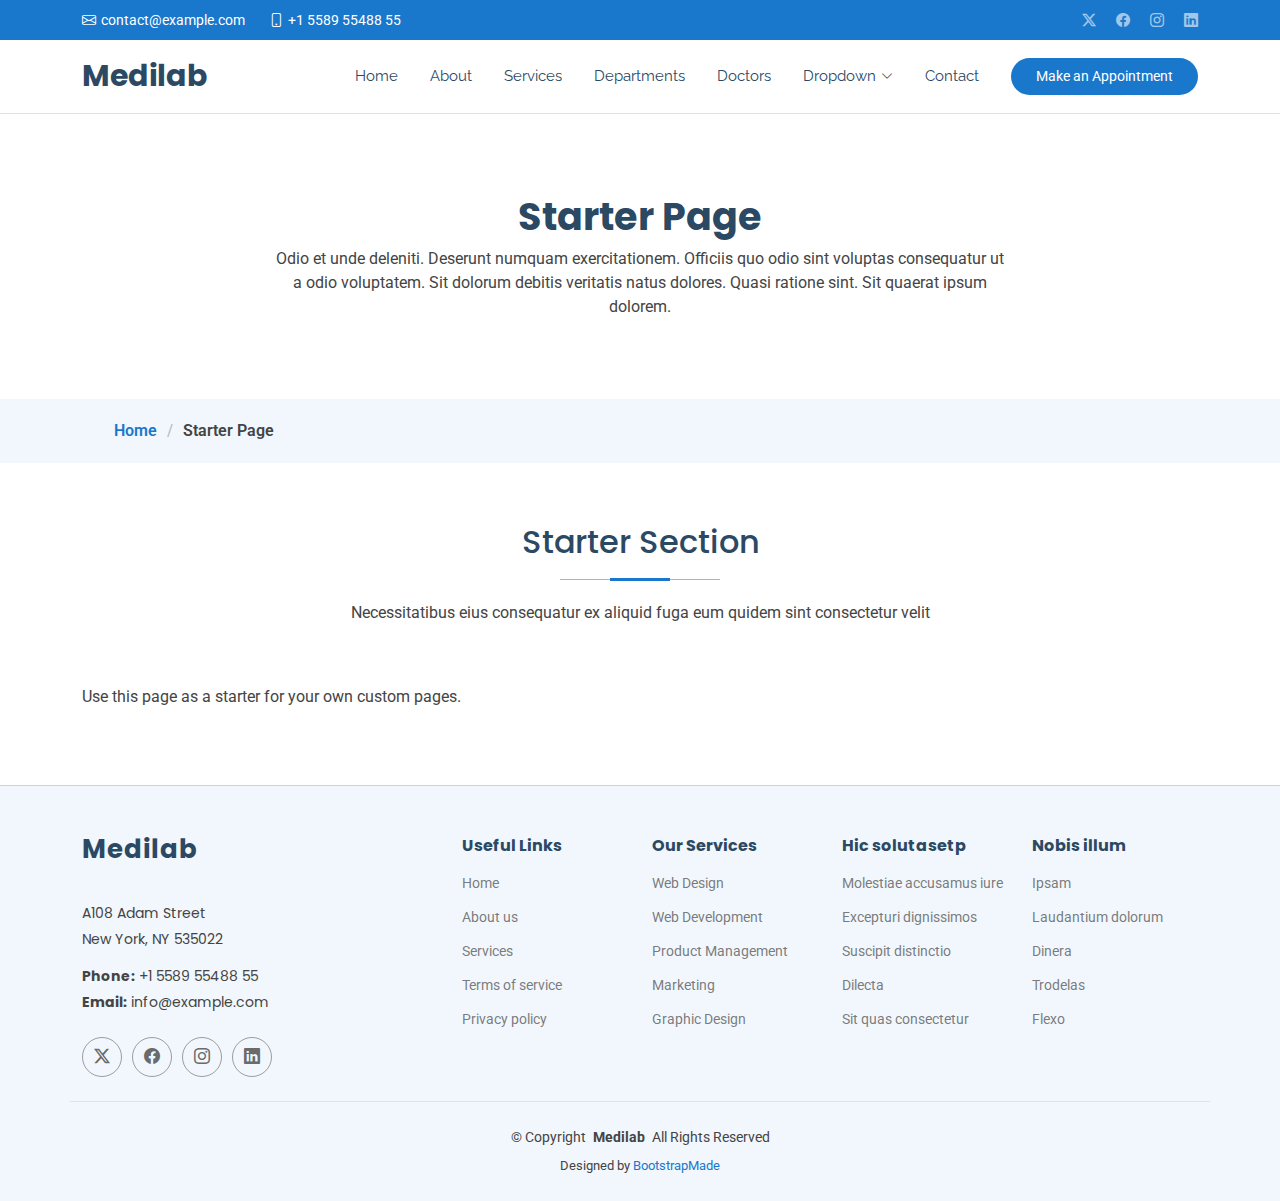
<file: starter-page.html>
<!DOCTYPE html>
<html lang="en">

<head>
  <meta charset="utf-8">
  <meta content="width=device-width, initial-scale=1.0" name="viewport">
  <title>Starter Page - Medilab Bootstrap Template</title>
  <meta content="" name="description">
  <meta content="" name="keywords">

  <!-- Favicons -->
  <link href="assets/img/favicon.png" rel="icon">
  <link href="assets/img/apple-touch-icon.png" rel="apple-touch-icon">

  <!-- Fonts -->
  <link href="https://fonts.googleapis.com" rel="preconnect">
  <link href="https://fonts.gstatic.com" rel="preconnect" crossorigin>
  <link href="https://fonts.googleapis.com/css2?family=Roboto:ital,wght@0,100;0,300;0,400;0,500;0,700;0,900;1,100;1,300;1,400;1,500;1,700;1,900&family=Poppins:ital,wght@0,100;0,200;0,300;0,400;0,500;0,600;0,700;0,800;0,900;1,100;1,200;1,300;1,400;1,500;1,600;1,700;1,800;1,900&family=Raleway:ital,wght@0,100;0,200;0,300;0,400;0,500;0,600;0,700;0,800;0,900;1,100;1,200;1,300;1,400;1,500;1,600;1,700;1,800;1,900&display=swap" rel="stylesheet">

  <!-- Vendor CSS Files -->
  <link href="assets/vendor/bootstrap/css/bootstrap.min.css" rel="stylesheet">
  <link href="assets/vendor/bootstrap-icons/bootstrap-icons.css" rel="stylesheet">
  <link href="assets/vendor/aos/aos.css" rel="stylesheet">
  <link href="assets/vendor/fontawesome-free/css/all.min.css" rel="stylesheet">
  <link href="assets/vendor/glightbox/css/glightbox.min.css" rel="stylesheet">
  <link href="assets/vendor/swiper/swiper-bundle.min.css" rel="stylesheet">

  <!-- Main CSS File -->
  <link href="assets/css/main.css" rel="stylesheet">

  <!-- =======================================================
  * Template Name: Medilab
  * Template URL: https://bootstrapmade.com/medilab-free-medical-bootstrap-theme/
  * Updated: Jun 29 2024 with Bootstrap v5.3.3
  * Author: BootstrapMade.com
  * License: https://bootstrapmade.com/license/
  ======================================================== -->
</head>

<body class="starter-page-page">

  <header id="header" class="header sticky-top">

    <div class="topbar d-flex align-items-center">
      <div class="container d-flex justify-content-center justify-content-md-between">
        <div class="contact-info d-flex align-items-center">
          <i class="bi bi-envelope d-flex align-items-center"><a href="mailto:contact@example.com">contact@example.com</a></i>
          <i class="bi bi-phone d-flex align-items-center ms-4"><span>+1 5589 55488 55</span></i>
        </div>
        <div class="social-links d-none d-md-flex align-items-center">
          <a href="#" class="twitter"><i class="bi bi-twitter-x"></i></a>
          <a href="#" class="facebook"><i class="bi bi-facebook"></i></a>
          <a href="#" class="instagram"><i class="bi bi-instagram"></i></a>
          <a href="#" class="linkedin"><i class="bi bi-linkedin"></i></a>
        </div>
      </div>
    </div><!-- End Top Bar -->

    <div class="branding d-flex align-items-center">

      <div class="container position-relative d-flex align-items-center justify-content-between">
        <a href="index.html" class="logo d-flex align-items-center me-auto">
          <!-- Uncomment the line below if you also wish to use an image logo -->
          <!-- <img src="assets/img/logo.png" alt=""> -->
          <h1 class="sitename">Medilab</h1>
        </a>

        <nav id="navmenu" class="navmenu">
          <ul>
            <li><a href="#hero">Home<br></a></li>
            <li><a href="#about">About</a></li>
            <li><a href="#services">Services</a></li>
            <li><a href="#departments">Departments</a></li>
            <li><a href="#doctors">Doctors</a></li>
            <li class="dropdown"><a href="#"><span>Dropdown</span> <i class="bi bi-chevron-down toggle-dropdown"></i></a>
              <ul>
                <li><a href="#">Dropdown 1</a></li>
                <li class="dropdown"><a href="#"><span>Deep Dropdown</span> <i class="bi bi-chevron-down toggle-dropdown"></i></a>
                  <ul>
                    <li><a href="#">Deep Dropdown 1</a></li>
                    <li><a href="#">Deep Dropdown 2</a></li>
                    <li><a href="#">Deep Dropdown 3</a></li>
                    <li><a href="#">Deep Dropdown 4</a></li>
                    <li><a href="#">Deep Dropdown 5</a></li>
                  </ul>
                </li>
                <li><a href="#">Dropdown 2</a></li>
                <li><a href="#">Dropdown 3</a></li>
                <li><a href="#">Dropdown 4</a></li>
              </ul>
            </li>
            <li><a href="#contact">Contact</a></li>
          </ul>
          <i class="mobile-nav-toggle d-xl-none bi bi-list"></i>
        </nav>

        <a class="cta-btn d-none d-sm-block" href="#appointment">Make an Appointment</a>

      </div>

    </div>

  </header>

  <main class="main">

    <!-- Page Title -->
    <div class="page-title" data-aos="fade">
      <div class="heading">
        <div class="container">
          <div class="row d-flex justify-content-center text-center">
            <div class="col-lg-8">
              <h1>Starter Page</h1>
              <p class="mb-0">Odio et unde deleniti. Deserunt numquam exercitationem. Officiis quo odio sint voluptas consequatur ut a odio voluptatem. Sit dolorum debitis veritatis natus dolores. Quasi ratione sint. Sit quaerat ipsum dolorem.</p>
            </div>
          </div>
        </div>
      </div>
      <nav class="breadcrumbs">
        <div class="container">
          <ol>
            <li><a href="index.html">Home</a></li>
            <li class="current">Starter Page</li>
          </ol>
        </div>
      </nav>
    </div><!-- End Page Title -->

    <!-- Starter Section Section -->
    <section id="starter-section" class="starter-section section">

      <!-- Section Title -->
      <div class="container section-title" data-aos="fade-up">
        <h2>Starter Section</h2>
        <p>Necessitatibus eius consequatur ex aliquid fuga eum quidem sint consectetur velit</p>
      </div><!-- End Section Title -->

      <div class="container" data-aos="fade-up">
        <p>Use this page as a starter for your own custom pages.</p>
      </div>

    </section><!-- /Starter Section Section -->

  </main>

  <footer id="footer" class="footer light-background">

    <div class="container footer-top">
      <div class="row gy-4">
        <div class="col-lg-4 col-md-6 footer-about">
          <a href="index.html" class="logo d-flex align-items-center">
            <span class="sitename">Medilab</span>
          </a>
          <div class="footer-contact pt-3">
            <p>A108 Adam Street</p>
            <p>New York, NY 535022</p>
            <p class="mt-3"><strong>Phone:</strong> <span>+1 5589 55488 55</span></p>
            <p><strong>Email:</strong> <span>info@example.com</span></p>
          </div>
          <div class="social-links d-flex mt-4">
            <a href=""><i class="bi bi-twitter-x"></i></a>
            <a href=""><i class="bi bi-facebook"></i></a>
            <a href=""><i class="bi bi-instagram"></i></a>
            <a href=""><i class="bi bi-linkedin"></i></a>
          </div>
        </div>

        <div class="col-lg-2 col-md-3 footer-links">
          <h4>Useful Links</h4>
          <ul>
            <li><a href="#">Home</a></li>
            <li><a href="#">About us</a></li>
            <li><a href="#">Services</a></li>
            <li><a href="#">Terms of service</a></li>
            <li><a href="#">Privacy policy</a></li>
          </ul>
        </div>

        <div class="col-lg-2 col-md-3 footer-links">
          <h4>Our Services</h4>
          <ul>
            <li><a href="#">Web Design</a></li>
            <li><a href="#">Web Development</a></li>
            <li><a href="#">Product Management</a></li>
            <li><a href="#">Marketing</a></li>
            <li><a href="#">Graphic Design</a></li>
          </ul>
        </div>

        <div class="col-lg-2 col-md-3 footer-links">
          <h4>Hic solutasetp</h4>
          <ul>
            <li><a href="#">Molestiae accusamus iure</a></li>
            <li><a href="#">Excepturi dignissimos</a></li>
            <li><a href="#">Suscipit distinctio</a></li>
            <li><a href="#">Dilecta</a></li>
            <li><a href="#">Sit quas consectetur</a></li>
          </ul>
        </div>

        <div class="col-lg-2 col-md-3 footer-links">
          <h4>Nobis illum</h4>
          <ul>
            <li><a href="#">Ipsam</a></li>
            <li><a href="#">Laudantium dolorum</a></li>
            <li><a href="#">Dinera</a></li>
            <li><a href="#">Trodelas</a></li>
            <li><a href="#">Flexo</a></li>
          </ul>
        </div>

      </div>
    </div>

    <div class="container copyright text-center mt-4">
      <p>© <span>Copyright</span> <strong class="px-1 sitename">Medilab</strong> <span>All Rights Reserved</span></p>
      <div class="credits">
        <!-- All the links in the footer should remain intact. -->
        <!-- You can delete the links only if you've purchased the pro version. -->
        <!-- Licensing information: https://bootstrapmade.com/license/ -->
        <!-- Purchase the pro version with working PHP/AJAX contact form: [buy-url] -->
        Designed by <a href="https://bootstrapmade.com/">BootstrapMade</a>
      </div>
    </div>

  </footer>

  <!-- Scroll Top -->
  <a href="#" id="scroll-top" class="scroll-top d-flex align-items-center justify-content-center"><i class="bi bi-arrow-up-short"></i></a>

  <!-- Preloader -->
  <div id="preloader"></div>

  <!-- Vendor JS Files -->
  <script src="assets/vendor/bootstrap/js/bootstrap.bundle.min.js"></script>
  <script src="assets/vendor/php-email-form/validate.js"></script>
  <script src="assets/vendor/aos/aos.js"></script>
  <script src="assets/vendor/glightbox/js/glightbox.min.js"></script>
  <script src="assets/vendor/purecounter/purecounter_vanilla.js"></script>
  <script src="assets/vendor/swiper/swiper-bundle.min.js"></script>

  <!-- Main JS File -->
  <script src="assets/js/main.js"></script>

</body>

</html>
</file>
<file: UOB.css>
#su {
    color : red;
}
#so{
    color: yellow;
}
#sb{
    color: rgb(28, 153, 255);
}

#hero{

}
#hero {
    position: relative; /* Nécessaire pour le positionnement relatif des enfants */
    width: 100%; /* Ajustez selon votre besoin */
    /* max-width: 600px; Largeur maximale de l'image */
}

.background-image {
    width: 100%; /* L'image s'adapte à la taille du conteneur */
    display: block; /* Enlève l'espace sous l'image */
}
.overlay {
    position: absolute; /* Positionnement absolu pour superposer */
    top: 0; /* Aligne avec le haut du conteneur */
    left: 0; /* Aligne avec la gauche du conteneur */
    width: 100%; /* S'assure que la forme couvre tout le conteneur */
    height: 100%; /* S'assure que la forme couvre tout le conteneur */
    background-color: rgba(223, 17, 17, 0.5); /* Noir avec 50% de transparence */
}
#titre{
    background-color: rgba(0, 153, 255, 0.829);
    padding: 2rem;
    border-radius: 10px 0px;
    opacity: 1; /* état initial */
    animation: fade-in linear forwards; /* l'animation */
    animation-timeline:initial; /* synchroniser avec le scroll */
}
#theme{
    color: rgba(255, 255, 255, 0.719);
}

@media (max-width: 768px), (orientation: portrait) {
    #UOB{
      font-size: 2rem;
      /* color: aqua; */
      margin-bottom: 0;
    }
    #UOB h2{
        font-size: 1.7rem;
        margin-top: 0;
      /* color: aqua; */
    }
    #titre{
        background-color: rgba(0, 153, 255, 0.829);
        padding: 1rem;
        margin-left: 15pt;
        margin-right: 15pt;
        border-radius: 10px 0px;
        opacity: 1; /* état initial */
        animation: fade-in linear forwards; /* l'animation */
        animation-timeline:initial; /* synchroniser avec le scroll */
    }
  }
</file>
<file: assets/css/main.css>
/**
* Template Name: Medilab
* Template URL: https://bootstrapmade.com/medilab-free-medical-bootstrap-theme/
* Updated: Jun 29 2024 with Bootstrap v5.3.3
* Author: BootstrapMade.com
* License: https://bootstrapmade.com/license/
*/

/*--------------------------------------------------------------
# Font & Color Variables
# Help: https://bootstrapmade.com/color-system/
--------------------------------------------------------------*/
/* Fonts */
:root {
  --default-font: "Roboto",  system-ui, -apple-system, "Segoe UI", Roboto, "Helvetica Neue", Arial, "Noto Sans", "Liberation Sans", sans-serif, "Apple Color Emoji", "Segoe UI Emoji", "Segoe UI Symbol", "Noto Color Emoji";
  --heading-font: "Poppins",  sans-serif;
  --nav-font: "Raleway",  sans-serif;
}

/* Global Colors - The following color variables are used throughout the website. Updating them here will change the color scheme of the entire website */
:root { 
  --background-color: #ffffff; /* Background color for the entire website, including individual sections */
  --default-color: #444444; /* Default color used for the majority of the text content across the entire website */
  --heading-color: #2c4964; /* Color for headings, subheadings and title throughout the website */
  --accent-color: #1977cc; /* Accent color that represents your brand on the website. It's used for buttons, links, and other elements that need to stand out */
  --surface-color: #ffffff; /* The surface color is used as a background of boxed elements within sections, such as cards, icon boxes, or other elements that require a visual separation from the global background. */
  --contrast-color: #ffffff; /* Contrast color for text, ensuring readability against backgrounds of accent, heading, or default colors. */
}

/* Nav Menu Colors - The following color variables are used specifically for the navigation menu. They are separate from the global colors to allow for more customization options */
:root {
  --nav-color: #2c4964;  /* The default color of the main navmenu links */
  --nav-hover-color: #1977cc; /* Applied to main navmenu links when they are hovered over or active */
  --nav-mobile-background-color: #ffffff; /* Used as the background color for mobile navigation menu */
  --nav-dropdown-background-color: #ffffff; /* Used as the background color for dropdown items that appear when hovering over primary navigation items */
  --nav-dropdown-color: #2c4964; /* Used for navigation links of the dropdown items in the navigation menu. */
  --nav-dropdown-hover-color: #1977cc; /* Similar to --nav-hover-color, this color is applied to dropdown navigation links when they are hovered over. */
}

/* Color Presets - These classes override global colors when applied to any section or element, providing reuse of the sam color scheme. */

.light-background {
  --background-color: #f1f7fc;
  --surface-color: #ffffff;
}

.dark-background {
  --background-color: #060606;
  --default-color: #ffffff;
  --heading-color: #ffffff;
  --surface-color: #252525;
  --contrast-color: #ffffff;
}

/* Smooth scroll */
:root {
  scroll-behavior: smooth;
}

/*--------------------------------------------------------------
# General Styling & Shared Classes
--------------------------------------------------------------*/
body {
  color: var(--default-color);
  background-color: var(--background-color);
  font-family: var(--default-font);
}

a {
  color: var(--accent-color);
  text-decoration: none;
  transition: 0.3s;
}

a:hover {
  color: color-mix(in srgb, var(--accent-color), transparent 25%);
  text-decoration: none;
}

h1,
h2,
h3,
h4,
h5,
h6 {
  color: var(--heading-color);
  font-family: var(--heading-font);
}

/* Pulsating Play Button
------------------------------*/
.pulsating-play-btn {
  width: 94px;
  height: 94px;
  background: radial-gradient(var(--accent-color) 50%, color-mix(in srgb, var(--accent-color), transparent 75%) 52%);
  border-radius: 50%;
  display: block;
  position: relative;
  overflow: hidden;
}

.pulsating-play-btn:before {
  content: "";
  position: absolute;
  width: 120px;
  height: 120px;
  animation-delay: 0s;
  animation: pulsate-play-btn 2s;
  animation-direction: forwards;
  animation-iteration-count: infinite;
  animation-timing-function: steps;
  opacity: 1;
  border-radius: 50%;
  border: 5px solid color-mix(in srgb, var(--accent-color), transparent 30%);
  top: -15%;
  left: -15%;
  background: rgba(198, 16, 0, 0);
}

.pulsating-play-btn:after {
  content: "";
  position: absolute;
  left: 50%;
  top: 50%;
  transform: translateX(-40%) translateY(-50%);
  width: 0;
  height: 0;
  border-top: 10px solid transparent;
  border-bottom: 10px solid transparent;
  border-left: 15px solid #fff;
  z-index: 100;
  transition: all 400ms cubic-bezier(0.55, 0.055, 0.675, 0.19);
}

.pulsating-play-btn:hover:before {
  content: "";
  position: absolute;
  left: 50%;
  top: 50%;
  transform: translateX(-40%) translateY(-50%);
  width: 0;
  height: 0;
  border: none;
  border-top: 10px solid transparent;
  border-bottom: 10px solid transparent;
  border-left: 15px solid #fff;
  z-index: 200;
  animation: none;
  border-radius: 0;
}

.pulsating-play-btn:hover:after {
  border-left: 15px solid var(--accent-color);
  transform: scale(20);
}

@keyframes pulsate-play-btn {
  0% {
    transform: scale(0.6, 0.6);
    opacity: 1;
  }

  100% {
    transform: scale(1, 1);
    opacity: 0;
  }
}

/* PHP Email Form Messages
------------------------------*/
.php-email-form .error-message {
  display: none;
  background: #df1529;
  color: #ffffff;
  text-align: left;
  padding: 15px;
  margin-bottom: 24px;
  font-weight: 600;
}

.php-email-form .sent-message {
  display: none;
  color: #ffffff;
  background: #059652;
  text-align: center;
  padding: 15px;
  margin-bottom: 24px;
  font-weight: 600;
}

.php-email-form .loading {
  display: none;
  background: var(--surface-color);
  text-align: center;
  padding: 15px;
  margin-bottom: 24px;
}

.php-email-form .loading:before {
  content: "";
  display: inline-block;
  border-radius: 50%;
  width: 24px;
  height: 24px;
  margin: 0 10px -6px 0;
  border: 3px solid var(--accent-color);
  border-top-color: var(--surface-color);
  animation: php-email-form-loading 1s linear infinite;
}

@keyframes php-email-form-loading {
  0% {
    transform: rotate(0deg);
  }

  100% {
    transform: rotate(360deg);
  }
}

/*--------------------------------------------------------------
# Global Header
--------------------------------------------------------------*/
.cum{
  display: inline-block;
  flex-direction: row;
}

.header {
  color: var(--default-color);
  transition: all 0.5s;
  z-index: 997;
  background-color: var(--background-color);
}

.header .topbar {
  background-color: var(--accent-color);
  height: 40px;
  padding: 0;
  font-size: 14px;
  transition: all 0.5s;
}

.header .topbar .contact-info i {
  font-style: normal;
  color: var(--contrast-color);
}

.header .topbar .contact-info i a,
.header .topbar .contact-info i span {
  padding-left: 5px;
  color: var(--contrast-color);
}

@media (max-width: 575px) {

  .header .topbar .contact-info i a,
  .header .topbar .contact-info i span {
    font-size: 13px;
  }
}

.header .topbar .contact-info i a {
  line-height: 0;
  transition: 0.3s;
}

.header .topbar .contact-info i a:hover {
  color: var(--contrast-color);
  text-decoration: underline;
}

.header .topbar .social-links a {
  color: color-mix(in srgb, var(--contrast-color), transparent 40%);
  line-height: 0;
  transition: 0.3s;
  margin-left: 20px;
}

.header .topbar .social-links a:hover {
  color: var(--contrast-color);
}

.header .branding {
  min-height: 60px;
  padding: 10px 0;
}

.header .logo {
  line-height: 1;
}

.header .logo img {
  max-height: 36px;
  margin-right: 8px;
}

.header .logo h1 {
  font-size: 30px;
  margin: 0;
  font-weight: 700;
  color: var(--heading-color);
}

.header .cta-btn,
.header .cta-btn:focus {
  color: var(--contrast-color);
  background: var(--accent-color);
  font-size: 14px;
  padding: 8px 25px;
  margin: 0 0 0 30px;
  border-radius: 50px;
  transition: 0.3s;
}

.header .cta-btn:hover,
.header .cta-btn:focus:hover {
  color: var(--contrast-color);
  background: color-mix(in srgb, var(--accent-color), transparent 15%);
}

@media (max-width: 1200px) {
  .cum{
    display: flex;
    flex-direction: column;
  }
  .cum1{
    flex-direction: row;
  }
  .header .logo {
    order: 1;
  }

  .header .cta-btn {
    order: 2;
    margin: 0 15px 0 0;
    padding: 6px 15px;
  }

  .header .navmenu {
    order: 3;
  }
}

.scrolled .header {
  box-shadow: 0px 0 18px rgba(0, 0, 0, 0.1);
}

.scrolled .header .topbar {
  height: 0;
  visibility: hidden;
  overflow: hidden;
}

/*--------------------------------------------------------------
# Navigation Menu
--------------------------------------------------------------*/
/* Desktop Navigation */
@media (min-width: 1200px) {
  .navmenu {
    padding: 0;
  }

  .navmenu ul {
    margin: 0;
    padding: 0;
    display: flex;
    list-style: none;
    align-items: center;
  }

  .navmenu li {
    position: relative;
  }

  .navmenu>ul>li {
    white-space: nowrap;
    padding: 15px 14px;
  }

  .navmenu>ul>li:last-child {
    padding-right: 0;
  }

  .navmenu a,
  .navmenu a:focus {
    color: var(--nav-color);
    font-size: 15px;
    padding: 0 2px;
    font-family: var(--nav-font);
    font-weight: 400;
    display: flex;
    align-items: center;
    justify-content: space-between;
    white-space: nowrap;
    transition: 0.3s;
    position: relative;
  }

  .navmenu a i,
  .navmenu a:focus i {
    font-size: 12px;
    line-height: 0;
    margin-left: 5px;
    transition: 0.3s;
  }

  .navmenu>ul>li>a:before {
    content: "";
    position: absolute;
    width: 100%;
    height: 2px;
    bottom: -6px;
    left: 0;
    background-color: var(--nav-hover-color);
    visibility: hidden;
    width: 0px;
    transition: all 0.3s ease-in-out 0s;
  }

  .navmenu a:hover:before,
  .navmenu li:hover>a:before,
  .navmenu .active:before {
    visibility: visible;
    width: 100%;
  }

  .navmenu li:hover>a,
  .navmenu .active,
  .navmenu .active:focus {
    color: var(--nav-hover-color);
  }

  .navmenu .dropdown ul {
    margin: 0;
    padding: 10px 0;
    background: var(--nav-dropdown-background-color);
    display: block;
    position: absolute;
    visibility: hidden;
    left: 14px;
    top: 130%;
    opacity: 0;
    transition: 0.3s;
    border-radius: 4px;
    z-index: 99;
    box-shadow: 0px 0px 30px rgba(0, 0, 0, 0.1);
  }

  .navmenu .dropdown ul li {
    min-width: 200px;
  }

  .navmenu .dropdown ul a {
    padding: 10px 20px;
    font-size: 15px;
    text-transform: none;
    color: var(--nav-dropdown-color);
  }

  .navmenu .dropdown ul a i {
    font-size: 12px;
  }

  .navmenu .dropdown ul a:hover,
  .navmenu .dropdown ul .active:hover,
  .navmenu .dropdown ul li:hover>a {
    color: var(--nav-dropdown-hover-color);
  }

  .navmenu .dropdown:hover>ul {
    opacity: 1;
    top: 100%;
    visibility: visible;
  }

  .navmenu .dropdown .dropdown ul {
    top: 0;
    left: -90%;
    visibility: hidden;
  }

  .navmenu .dropdown .dropdown:hover>ul {
    opacity: 1;
    top: 0;
    left: -100%;
    visibility: visible;
  }
}

/* Mobile Navigation */
@media (max-width: 1199px) {
  .mobile-nav-toggle {
    color: var(--nav-color);
    font-size: 28px;
    line-height: 0;
    margin-right: 10px;
    cursor: pointer;
    transition: color 0.3s;
  }

  .navmenu {
    padding: 0;
    z-index: 9997;
  }

  .navmenu ul {
    display: none;
    position: absolute;
    inset: 60px 20px 20px 20px;
    padding: 10px 0;
    margin: 0;
    border-radius: 6px;
    background-color: var(--nav-mobile-background-color);
    border: 1px solid color-mix(in srgb, var(--default-color), transparent 90%);
    box-shadow: none;
    overflow-y: auto;
    transition: 0.3s;
    z-index: 9998;
  }

  .navmenu a,
  .navmenu a:focus {
    color: var(--nav-dropdown-color);
    padding: 10px 20px;
    font-family: var(--nav-font);
    font-size: 17px;
    font-weight: 500;
    display: flex;
    align-items: center;
    justify-content: space-between;
    white-space: nowrap;
    transition: 0.3s;
  }

  .navmenu a i,
  .navmenu a:focus i {
    font-size: 12px;
    line-height: 0;
    margin-left: 5px;
    width: 30px;
    height: 30px;
    display: flex;
    align-items: center;
    justify-content: center;
    border-radius: 50%;
    transition: 0.3s;
    background-color: color-mix(in srgb, var(--accent-color), transparent 90%);
  }

  .navmenu a i:hover,
  .navmenu a:focus i:hover {
    background-color: var(--accent-color);
    color: var(--contrast-color);
  }

  .navmenu a:hover,
  .navmenu .active,
  .navmenu .active:focus {
    color: var(--nav-dropdown-hover-color);
  }

  .navmenu .active i,
  .navmenu .active:focus i {
    background-color: var(--accent-color);
    color: var(--contrast-color);
    transform: rotate(180deg);
  }

  .navmenu .dropdown ul {
    position: static;
    display: none;
    z-index: 99;
    padding: 10px 0;
    margin: 10px 20px;
    background-color: var(--nav-dropdown-background-color);
    transition: all 0.5s ease-in-out;
  }

  .navmenu .dropdown ul ul {
    background-color: rgba(33, 37, 41, 0.1);
  }

  .navmenu .dropdown>.dropdown-active {
    display: block;
    background-color: rgba(33, 37, 41, 0.03);
  }

  .mobile-nav-active {
    overflow: hidden;
  }

  .mobile-nav-active .mobile-nav-toggle {
    color: #fff;
    position: absolute;
    font-size: 32px;
    top: 15px;
    right: 15px;
    margin-right: 0;
    z-index: 9999;
  }

  .mobile-nav-active .navmenu {
    position: fixed;
    overflow: hidden;
    inset: 0;
    background: rgba(33, 37, 41, 0.8);
    transition: 0.3s;
  }

  .mobile-nav-active .navmenu>ul {
    display: block;
  }
}

/*--------------------------------------------------------------
# Global Footer
--------------------------------------------------------------*/
.footer {
  color: var(--default-color);
  background-color: var(--background-color);
  border-top: 1px solid color-mix(in srgb, var(--accent-color), transparent 75%);
  font-size: 14px;
  position: relative;
}

 .footer-top {
  padding-top: 50px;
}

.footer .footer-about .logo {
  line-height: 1;
  margin-bottom: 25px;
}

.footer .footer-about .logo img {
  max-height: 40px;
  margin-right: 6px;
}

.footer .footer-about .logo span {
  color: var(--heading-color);
  font-family: var(--heading-font);
  font-size: 26px;
  font-weight: 700;
  letter-spacing: 1px;
}

.footer .footer-about p {
  font-size: 14px;
  font-family: var(--heading-font);
}

.footer .social-links a {
  display: flex;
  align-items: center;
  justify-content: center;
  width: 40px;
  height: 40px;
  border-radius: 50%;
  border: 1px solid color-mix(in srgb, var(--default-color), transparent 50%);
  font-size: 16px;
  color: color-mix(in srgb, var(--default-color), transparent 20%);
  margin-right: 10px;
  transition: 0.3s;
}

.footer .social-links a:hover {
  color: var(--accent-color);
  border-color: var(--accent-color);
}

.footer h4 {
  font-size: 16px;
  font-weight: bold;
  position: relative;
  padding-bottom: 12px;
}

.footer .footer-links {
  margin-bottom: 30px;
}

.footer .footer-links ul {
  list-style: none;
  padding: 0;
  margin: 0;
}

.footer .footer-links ul i {
  padding-right: 2px;
  font-size: 12px;
  line-height: 0;
}

.footer .footer-links ul li {
  padding: 10px 0;
  display: flex;
  align-items: center;
}

.footer .footer-links ul li:first-child {
  padding-top: 0;
}

.footer .footer-links ul a {
  color: color-mix(in srgb, var(--default-color), transparent 30%);
  display: inline-block;
  line-height: 1;
}

.footer .footer-links ul a:hover {
  color: var(--accent-color);
}

.footer .footer-contact p {
  margin-bottom: 5px;
}

.footer .copyright {
  padding-top: 25px;
  padding-bottom: 25px;
  border-top: 1px solid color-mix(in srgb, var(--default-color), transparent 90%);
}

.footer .copyright p {
  margin-bottom: 0;
}

.footer .credits {
  margin-top: 8px;
  font-size: 13px;
}

/*--------------------------------------------------------------
# Preloader
--------------------------------------------------------------*/
/* #preloader {
  position: fixed;
  inset: 0;
  z-index: 999999;
  overflow: hidden;
  background: var(--background-color);
  transition: all 0.6s ease-out;
}

#preloader:before {
  content: "";
  position: fixed;
  top: calc(50% - 30px);
  left: calc(50% - 30px);
  border: 6px solid #ffffff;
  border-color: var(--accent-color) transparent var(--accent-color) transparent;
  border-radius: 50%;
  width: 60px;
  height: 60px;
  animation: animate-preloader 1.5s linear infinite;
}

@keyframes animate-preloader {
  0% {
    transform: rotate(0deg);
  }

  100% {
    transform: rotate(360deg);
  }
} */

/*--------------------------------------------------------------
# Scroll Top Button
--------------------------------------------------------------*/
.scroll-top {
  position: fixed;
  visibility: hidden;
  opacity: 0;
  right: 15px;
  bottom: 15px;
  z-index: 99999;
  background-color: var(--accent-color);
  width: 40px;
  height: 40px;
  border-radius: 4px;
  transition: all 0.4s;
}

.scroll-top i {
  font-size: 24px;
  color: var(--contrast-color);
  line-height: 0;
}

.scroll-top:hover {
  background-color: color-mix(in srgb, var(--accent-color), transparent 20%);
  color: var(--contrast-color);
}

.scroll-top.active {
  visibility: visible;
  opacity: 1;
}

/*--------------------------------------------------------------
# Disable aos animation delay on mobile devices
--------------------------------------------------------------*/
@media screen and (max-width: 768px) {
  [data-aos-delay] {
    transition-delay: 0 !important;
  }
}

/*--------------------------------------------------------------
# Global Page Titles & Breadcrumbs
--------------------------------------------------------------*/
.page-title {
  color: var(--default-color);
  background-color: var(--background-color);
  position: relative;
}

.page-title .heading {
  padding: 80px 0;
  border-top: 1px solid color-mix(in srgb, var(--accent-color), transparent 80%);
}

.page-title .heading h1 {
  font-size: 38px;
  font-weight: 700;
}

.page-title nav {
  background-color: color-mix(in srgb, var(--accent-color), transparent 94%);
  padding: 20px 0;
}

.page-title nav ol {
  display: flex;
  flex-wrap: wrap;
  list-style: none;
  margin: 0;
  font-size: 16px;
  font-weight: 600;
}

.page-title nav ol li+li {
  padding-left: 10px;
}

.page-title nav ol li+li::before {
  content: "/";
  display: inline-block;
  padding-right: 10px;
  color: color-mix(in srgb, var(--default-color), transparent 70%);
}

/*--------------------------------------------------------------
# Global Sections
--------------------------------------------------------------*/
section,
.section {
  color: var(--default-color);
  background-color: var(--background-color);
  padding: 60px 0;
  scroll-margin-top: 72px;
  overflow: clip;
}

@media (max-width: 1199px) {

  section,
  .section {
    scroll-margin-top: 60px;
  }
}

/*--------------------------------------------------------------
# Global Section Titles
--------------------------------------------------------------*/
.section-title {
  text-align: center;
  padding-bottom: 60px;
  position: relative;
}

.section-title h2 {
  font-size: 32px;
  font-weight: 500;
  margin-bottom: 20px;
  padding-bottom: 20px;
  position: relative;
}

.section-title h2:before {
  content: "";
  position: absolute;
  display: block;
  width: 160px;
  height: 1px;
  background: color-mix(in srgb, var(--default-color), transparent 60%);
  left: 0;
  right: 0;
  bottom: 1px;
  margin: auto;
}

.section-title h2::after {
  content: "";
  position: absolute;
  display: block;
  width: 60px;
  height: 3px;
  background: var(--accent-color);
  left: 0;
  right: 0;
  bottom: 0;
  margin: auto;
}

.section-title p {
  margin-bottom: 0;
}

/*--------------------------------------------------------------
# Hero Section
--------------------------------------------------------------*/
.hero {
  width: 100%;
  min-height: calc(100vh - 112px);
  padding: 80px 0;
  display: flex;
  align-items: center;
  justify-content: center;
  position: relative;
  overflow: hidden;
}

.hero img {
  position: absolute;
  inset: 0;
  display: block;
  width: 100%;
  height: 100%;
  object-fit: cover;
  z-index: 1;
}

.hero .container {
  z-index: 3;
}

.hero .welcome h2 {
  margin: 0;
  font-size: 48px;
  font-weight: 700;
}

.welcome-titre {
  background-color: #1977cc;
  padding: 1rem;
  margin: 0;
  width: 300px;
  font-size: 48px;
  font-weight: 700;
}

.hero .welcome p {
  font-size: 24px;
  margin: 0;
}

.hero .content {
  margin-top: 40px;
}

.hero .content .why-box {
  color: var(--contrast-color);
  background: var(--accent-color);
  padding: 30px;
  border-radius: 4px;
}

.hero .content .why-box h3 {
  color: var(--contrast-color);
  font-weight: 700;
  font-size: 34px;
  margin-bottom: 30px;
}

.hero .content .why-box p {
  margin-bottom: 30px;
}

.hero .content .why-box .more-btn {
  color: var(--contrast-color);
  background: color-mix(in srgb, var(--contrast-color), transparent 80%);
  display: inline-block;
  padding: 6px 30px 8px 30px;
  border-radius: 50px;
  transition: all ease-in-out 0.4s;
}

.hero .content .why-box .more-btn i {
  font-size: 14px;
}

.hero .content .why-box .more-btn:hover {
  background: var(--surface-color);
  color: var(--accent-color);
}

.hero .content .icon-box {
  text-align: center;
  border-radius: 10px;
  background: color-mix(in srgb, var(--surface-color), transparent 20%);
  box-shadow: 0px 2px 15px rgba(0, 0, 0, 0.1);
  padding: 40px 30px;
  width: 100%;
}

.hero .content .icon-box i {
  font-size: 40px;
  color: var(--accent-color);
}

.hero .content .icon-box h4 {
  font-size: 20px;
  font-weight: 700;
  margin: 10px 0 20px 0;
}

.hero .content .icon-box p {
  font-size: 15px;
  color: color-mix(in srgb, var(--default-color), transparent 30%);
}

/*--------------------------------------------------------------
# About Section
--------------------------------------------------------------*/
.inscription-About{
  background-color: #1977cc;
  color: #f1f7fc;
  padding: 1rem;
  border-radius: 35px;
  border-style: none;
}

.inscription-About:hover{
  background-color: #104b80;
  color: #f1f7fc;
}

.about .content h3 {
  font-size: 2rem;
  font-weight: 700;
}

.about .content ul {
  list-style: none;
  padding: 0;
}

.about .content ul li {
  display: flex;
  align-items: flex-start;
  margin-top: 40px;
}

.about .content ul i {
  flex-shrink: 0;
  font-size: 48px;
  color: var(--accent-color);
  margin-right: 20px;
}

.about .content ul h5 {
  font-size: 18px;
  font-weight: 700;
}

.about .content ul p {
  font-size: 15px;
}

.about .content p:last-child {
  margin-bottom: 0;
}

.about .pulsating-play-btn {
  position: absolute;
  left: calc(50% - 47px);
  top: calc(50% - 47px);
}

/*--------------------------------------------------------------
# Stats Section
--------------------------------------------------------------*/
.stats i {
  color: var(--contrast-color);
  background-color: var(--accent-color);
  box-shadow: 0px 2px 25px rgba(0, 0, 0, 0.1);
  width: 54px;
  height: 54px;
  font-size: 24px;
  border-radius: 50px;
  border: 2px solid var(--background-color);
  display: inline-flex;
  align-items: center;
  justify-content: center;
  position: relative;
  z-index: 1;
}

.stats .stats-item {
  background-color: var(--surface-color);
  margin-top: -27px;
  padding: 30px 30px 25px 30px;
  width: 100%;
  position: relative;
  text-align: center;
  box-shadow: 0px 2px 35px rgba(0, 0, 0, 0.1);
  border-radius: 4px;
  z-index: 0;
}

.stats .stats-item span {
  font-size: 32px;
  display: block;
  margin: 10px 0;
  font-weight: 700;
  color: var(--heading-color);
}

.stats .stats-item p {
  padding: 0;
  margin: 0;
  font-family: var(--heading-font);
  font-size: 16px;
}

/*--------------------------------------------------------------
# Services Section
--------------------------------------------------------------*/
.services .service-item {
  background-color: var(--surface-color);
  text-align: center;
  border: 1px solid color-mix(in srgb, var(--default-color), transparent 85%);
  padding: 80px 20px;
  transition: all ease-in-out 0.3s;
  height: 100%;
}

.services .service-item .icon {
  margin: 0 auto;
  width: 64px;
  height: 64px;
  background: var(--accent-color);
  border-radius: 4px;
  display: flex;
  align-items: center;
  justify-content: center;
  margin-bottom: 20px;
  transition: 0.3s;
  transform-style: preserve-3d;
}

.services .service-item .icon i {
  color: var(--contrast-color);
  font-size: 28px;
  transition: ease-in-out 0.3s;
}

.services .service-item .icon::before {
  position: absolute;
  content: "";
  left: -8px;
  top: -8px;
  height: 100%;
  width: 100%;
  background: color-mix(in srgb, var(--accent-color), transparent 80%);
  border-radius: 5px;
  transition: all 0.3s ease-out 0s;
  transform: translateZ(-1px);
}

.services .service-item h3 {
  font-weight: 700;
  margin: 10px 0 15px 0;
  font-size: 22px;
}

.services .service-item p {
  line-height: 24px;
  font-size: 14px;
  margin-bottom: 0;
}

.services .service-item:hover {
  background: var(--accent-color);
  border-color: var(--accent-color);
}

.services .service-item:hover .icon {
  background: var(--surface-color);
}

.services .service-item:hover .icon i {
  color: var(--accent-color);
}

.services .service-item:hover .icon::before {
  background: color-mix(in srgb, var(--background-color), transparent 70%);
}

.services .service-item:hover h3,
.services .service-item:hover p {
  color: var(--contrast-color);
}

/*--------------------------------------------------------------
# Appointment Section
--------------------------------------------------------------*/
.appointment .php-email-form {
  width: 100%;
}

.appointment .php-email-form .form-group {
  padding-bottom: 8px;
}

.appointment .php-email-form input,
.appointment .php-email-form textarea,
.appointment .php-email-form select {
  color: var(--default-color);
  background-color: transparent;
  border-color: color-mix(in srgb, var(--default-color), transparent 80%);
  border-radius: 0;
  box-shadow: none;
  font-size: 14px;
  padding: 10px !important;
}

.appointment .php-email-form input:focus,
.appointment .php-email-form textarea:focus,
.appointment .php-email-form select:focus {
  border-color: var(--accent-color);
}

.appointment .php-email-form input::placeholder,
.appointment .php-email-form textarea::placeholder,
.appointment .php-email-form select::placeholder {
  color: color-mix(in srgb, var(--default-color), transparent 70%);
}

.appointment .php-email-form input,
.appointment .php-email-form select {
  height: 44px;
}

.appointment .php-email-form textarea {
  padding: 10px 12px;
}

.appointment .php-email-form button[type=submit] {
  background: var(--accent-color);
  border: 0;
  padding: 10px 35px;
  color: #fff;
  transition: 0.4s;
  border-radius: 50px;
}

.appointment .php-email-form button[type=submit]:hover {
  background: color-mix(in srgb, var(--accent-color) 90%, white 15%);
}

/*--------------------------------------------------------------
# Departments Section
--------------------------------------------------------------*/
.departments {
  overflow: hidden;
}

.departments .nav-tabs {
  border: 0;
}

.departments .nav-link {
  border: 0;
  padding: 12px 15px 12px 0;
  transition: 0.3s;
  color: var(--default-color);
  border-radius: 0;
  border-right: 2px solid color-mix(in srgb, var(--default-color), transparent 90%);
  font-weight: 600;
  font-size: 15px;
}

.departments .nav-link:hover {
  color: var(--accent-color);
}

.departments .nav-link.active {
  color: var(--accent-color);
  border-color: var(--accent-color);
  background-color: var(--background-color);
}

.departments .tab-pane.active {
  animation: fadeIn 0.5s ease-out;
}

.departments .details h3 {
  font-size: 26px;
  font-weight: 600;
  margin-bottom: 20px;
}

.departments .details p {
  color: color-mix(in srgb, var(--default-color), transparent 20%);
}

.departments .details p:last-child {
  margin-bottom: 0;
}

@media (max-width: 992px) {
  .departments .nav-link {
    border: 0;
    padding: 15px;
  }

  .departments .nav-link.active {
    color: var(--accent-color);
    background: var(--accent-color);
  }
}

/*--------------------------------------------------------------
# Doctors Section
--------------------------------------------------------------*/
.doctors .team-member {
  background-color: var(--surface-color);
  box-shadow: 0px 2px 15px rgba(0, 0, 0, 0.1);
  position: relative;
  border-radius: 5px;
  transition: 0.5s;
  padding: 30px;
  height: 100%;
}

@media (max-width: 468px) {
  .doctors .team-member {
    flex-direction: column;
    justify-content: center !important;
    align-items: center !important;
  }
}

.doctors .team-member .pic {
  overflow: hidden;
  width: 150px;
  border-radius: 50%;
  flex-shrink: 0;
}

.doctors .team-member .pic img {
  transition: ease-in-out 0.3s;
}

.doctors .team-member:hover {
  transform: translateY(-10px);
}

.doctors .team-member .member-info {
  padding-left: 30px;
}

@media (max-width: 468px) {
  .doctors .team-member .member-info {
    padding: 30px 0 0 0;
    text-align: center;
  }
}

.doctors .team-member h4 {
  font-weight: 700;
  margin-bottom: 5px;
  font-size: 20px;
}

.doctors .team-member span {
  display: block;
  font-size: 15px;
  padding-bottom: 10px;
  position: relative;
  font-weight: 500;
}

.doctors .team-member span::after {
  content: "";
  position: absolute;
  display: block;
  width: 50px;
  height: 1px;
  background: color-mix(in srgb, var(--default-color), transparent 85%);
  bottom: 0;
  left: 0;
}

@media (max-width: 468px) {
  .doctors .team-member span::after {
    left: calc(50% - 25px);
  }
}

.doctors .team-member p {
  margin: 10px 0 0 0;
  font-size: 14px;
}

.doctors .team-member .social {
  margin-top: 12px;
  display: flex;
  align-items: center;
  justify-content: start;
  width: 100%;
}

@media (max-width: 468px) {
  .doctors .team-member .social {
    justify-content: center;
  }
}

.doctors .team-member .social a {
  background: color-mix(in srgb, var(--default-color), transparent 94%);
  transition: ease-in-out 0.3s;
  display: flex;
  align-items: center;
  justify-content: center;
  border-radius: 50px;
  width: 36px;
  height: 36px;
}

.doctors .team-member .social a i {
  color: color-mix(in srgb, var(--default-color), transparent 20%);
  font-size: 16px;
  margin: 0 2px;
}

.doctors .team-member .social a:hover {
  background: var(--accent-color);
}

.doctors .team-member .social a:hover i {
  color: var(--contrast-color);
}

.doctors .team-member .social a+a {
  margin-left: 8px;
}

/*--------------------------------------------------------------
# Faq Section
--------------------------------------------------------------*/
.faq .faq-container .faq-item {
  background-color: var(--surface-color);
  position: relative;
  padding: 20px;
  margin-bottom: 15px;
  border: 1px solid color-mix(in srgb, var(--accent-color), transparent 75%);
  border-radius: 5px;
  overflow: hidden;
}

.faq .faq-container .faq-item:last-child {
  margin-bottom: 0;
}

.faq .faq-container .faq-item h3 {
  font-weight: 500;
  font-size: 18px;
  line-height: 24px;
  margin: 0 30px 0 0;
  transition: 0.3s;
  cursor: pointer;
  display: flex;
  align-items: center;
}

.faq .faq-container .faq-item h3 .num {
  color: var(--accent-color);
  padding-right: 5px;
}

.faq .faq-container .faq-item h3:hover {
  color: var(--accent-color);
}

.faq .faq-container .faq-item .faq-content {
  display: grid;
  grid-template-rows: 0fr;
  transition: 0.3s ease-in-out;
  visibility: hidden;
  opacity: 0;
}

.faq .faq-container .faq-item .faq-content p {
  margin-bottom: 0;
  overflow: hidden;
}

.faq .faq-container .faq-item .faq-toggle {
  position: absolute;
  top: 20px;
  right: 20px;
  font-size: 16px;
  line-height: 0;
  transition: 0.3s;
  cursor: pointer;
}

.faq .faq-container .faq-item .faq-toggle:hover {
  color: var(--accent-color);
}

.faq .faq-container .faq-active {
  background-color: var(--accent-color);
  border-color: var(--accent-color);
  color: var(--contrast-color);
}

.faq .faq-container .faq-active h3,
.faq .faq-container .faq-active h3:hover {
  color: var(--contrast-color);
}

.faq .faq-container .faq-active .faq-content {
  grid-template-rows: 1fr;
  visibility: visible;
  opacity: 1;
  padding-top: 10px;
}

.faq .faq-container .faq-active .faq-toggle {
  transform: rotate(90deg);
  color: var(--accent-color);
}

/*--------------------------------------------------------------
# Testimonials Section
--------------------------------------------------------------*/
.testimonials .info h3 {
  font-weight: 700;
  font-size: 32px;
}

.testimonials .swiper {
  box-shadow: 0 15px 30px 0 rgba(0, 0, 0, 0.05);
  background-color: var(--surface-color);
}

.testimonials .testimonials-carousel,
.testimonials .testimonials-slider {
  overflow: hidden;
}

.testimonials .testimonial-item {
  box-sizing: content-box;
  min-height: 200px;
  position: relative;
  margin: 30px;
}

.testimonials .testimonial-item .testimonial-img {
  width: 90px;
  height: 90px;
  border-radius: 50px;
  border: 6px solid var(--background-color);
  margin-right: 10px;
}

.testimonials .testimonial-item h3 {
  font-size: 18px;
  font-weight: bold;
  margin: 10px 0 5px 0;
}

.testimonials .testimonial-item h4 {
  color: color-mix(in srgb, var(--default-color), transparent 50%);
  font-size: 14px;
  margin: 0;
}

.testimonials .testimonial-item .stars {
  margin: 10px 0;
}

.testimonials .testimonial-item .stars i {
  color: #ffc107;
  margin: 0 1px;
}

.testimonials .testimonial-item .quote-icon-left,
.testimonials .testimonial-item .quote-icon-right {
  color: color-mix(in srgb, var(--accent-color), transparent 60%);
  font-size: 26px;
  line-height: 0;
}

.testimonials .testimonial-item .quote-icon-left {
  display: inline-block;
  left: -5px;
  position: relative;
}

.testimonials .testimonial-item .quote-icon-right {
  display: inline-block;
  right: -5px;
  position: relative;
  top: 10px;
  transform: scale(-1, -1);
}

.testimonials .testimonial-item p {
  font-style: italic;
  margin: 15px auto 15px auto;
}

.testimonials .swiper-wrapper {
  height: auto;
}

.testimonials .swiper-pagination {
  margin-top: 20px;
  margin-bottom: 20px;
  position: relative;
}

.testimonials .swiper-pagination .swiper-pagination-bullet {
  width: 10px;
  height: 10px;
  background-color: color-mix(in srgb, var(--default-color), transparent 85%);
  opacity: 1;
  border: none;
}

.testimonials .swiper-pagination .swiper-pagination-bullet-active {
  background-color: var(--accent-color);
}

@media (max-width: 767px) {

  .testimonials .testimonials-carousel,
  .testimonials .testimonials-slider {
    overflow: hidden;
  }

  .testimonials .testimonial-item {
    margin: 15px;
  }
}

/*--------------------------------------------------------------
# Gallery Section
--------------------------------------------------------------*/
.gallery .gallery-item {
  overflow: hidden;
  border-right: 3px solid var(--background-color);
  border-bottom: 3px solid var(--background-color);
}

.gallery .gallery-item img {
  transition: all ease-in-out 0.4s;
}

.gallery .gallery-item:hover img {
  transform: scale(1.1);
}

/*--------------------------------------------------------------
# Contact Section
--------------------------------------------------------------*/
.contact .info-item+.info-item {
  margin-top: 40px;
}

.contact .info-item i {
  color: var(--contrast-color);
  background: var(--accent-color);
  font-size: 20px;
  width: 44px;
  height: 44px;
  display: flex;
  justify-content: center;
  align-items: center;
  border-radius: 50px;
  transition: all 0.3s ease-in-out;
  margin-right: 15px;
}

.contact .info-item h3 {
  padding: 0;
  font-size: 18px;
  font-weight: 700;
  margin-bottom: 5px;
}

.contact .info-item p {
  padding: 0;
  margin-bottom: 0;
  font-size: 14px;
}

.contact .php-email-form {
  height: 100%;
}

.contact .php-email-form input[type=text],
.contact .php-email-form input[type=email],
.contact .php-email-form textarea {
  font-size: 14px;
  padding: 10px 15px;
  box-shadow: none;
  border-radius: 0;
  color: var(--default-color);
  background-color: color-mix(in srgb, var(--background-color), transparent 50%);
  border-color: color-mix(in srgb, var(--default-color), transparent 80%);
}

.contact .php-email-form input[type=text]:focus,
.contact .php-email-form input[type=email]:focus,
.contact .php-email-form textarea:focus {
  border-color: var(--accent-color);
}

.contact .php-email-form input[type=text]::placeholder,
.contact .php-email-form input[type=email]::placeholder,
.contact .php-email-form textarea::placeholder {
  color: color-mix(in srgb, var(--default-color), transparent 70%);
}

.contact .php-email-form button[type=submit] {
  color: var(--contrast-color);
  background: var(--accent-color);
  border: 0;
  padding: 10px 36px;
  transition: 0.4s;
  border-radius: 50px;
}

.contact .php-email-form button[type=submit]:hover {
  background: color-mix(in srgb, var(--accent-color), transparent 20%);
}

/*--------------------------------------------------------------
# Starter Section Section
--------------------------------------------------------------*/
.starter-section {
  /* Add your styles here */
}
</file>
